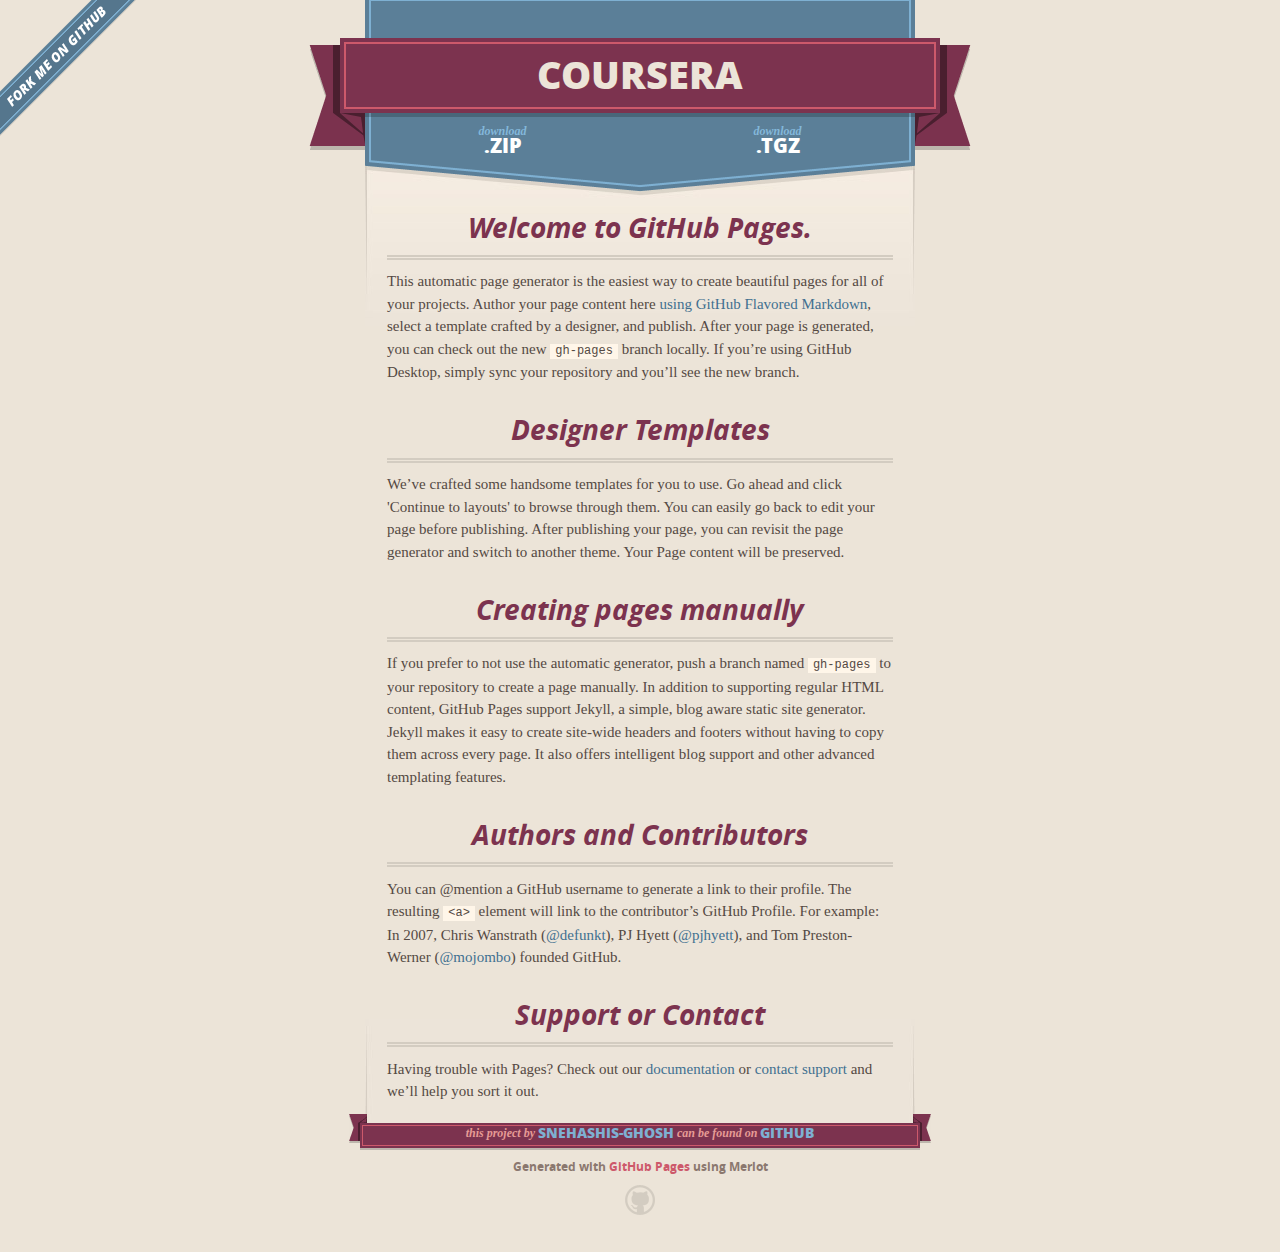
<file: index.html>
<!DOCTYPE html>
<html>
  <head>
    <meta charset='utf-8'>
    <meta http-equiv="X-UA-Compatible" content="chrome=1">
    <meta name="viewport" content="width=640">

    <link rel="stylesheet" href="stylesheets/core.css" media="screen">
    <link rel="stylesheet" href="stylesheets/mobile.css" media="handheld, only screen and (max-device-width:640px)">
    <link rel="stylesheet" href="stylesheets/github-light.css">

    <script type="text/javascript" src="javascripts/modernizr.js"></script>
    <script type="text/javascript" src="https://ajax.googleapis.com/ajax/libs/jquery/1.7.1/jquery.min.js"></script>
    <script type="text/javascript" src="javascripts/headsmart.min.js"></script>
    <script type="text/javascript">
      $(document).ready(function () {
        $('#main_content').headsmart()
      })
    </script>
    <title>Coursera by Snehashis-Ghosh</title>
  </head>

  <body>
    <a id="forkme_banner" href="https://github.com/Snehashis-Ghosh/Coursera">View on GitHub</a>
    <div class="shell">

      <header>
        <span class="ribbon-outer">
          <span class="ribbon-inner">
            <h1>Coursera</h1>
            <h2></h2>
          </span>
          <span class="left-tail"></span>
          <span class="right-tail"></span>
        </span>
      </header>

      <section id="downloads">
        <span class="inner">
          <a href="https://github.com/Snehashis-Ghosh/Coursera/zipball/master" class="zip"><em>download</em> .ZIP</a><a href="https://github.com/Snehashis-Ghosh/Coursera/tarball/master" class="tgz"><em>download</em> .TGZ</a>
        </span>
      </section>


      <span class="banner-fix"></span>


      <section id="main_content">
        <h3>
<a id="welcome-to-github-pages" class="anchor" href="#welcome-to-github-pages" aria-hidden="true"><span aria-hidden="true" class="octicon octicon-link"></span></a>Welcome to GitHub Pages.</h3>
<p>This automatic page generator is the easiest way to create beautiful pages for all of your projects. Author your page content here <a href="https://guides.github.com/features/mastering-markdown/">using GitHub Flavored Markdown</a>, select a template crafted by a designer, and publish. After your page is generated, you can check out the new <code>gh-pages</code> branch locally. If you’re using GitHub Desktop, simply sync your repository and you’ll see the new branch.</p>
<h3>
<a id="designer-templates" class="anchor" href="#designer-templates" aria-hidden="true"><span aria-hidden="true" class="octicon octicon-link"></span></a>Designer Templates</h3>
<p>We’ve crafted some handsome templates for you to use. Go ahead and click 'Continue to layouts' to browse through them. You can easily go back to edit your page before publishing. After publishing your page, you can revisit the page generator and switch to another theme. Your Page content will be preserved.</p>
<h3>
<a id="creating-pages-manually" class="anchor" href="#creating-pages-manually" aria-hidden="true"><span aria-hidden="true" class="octicon octicon-link"></span></a>Creating pages manually</h3>
<p>If you prefer to not use the automatic generator, push a branch named <code>gh-pages</code> to your repository to create a page manually. In addition to supporting regular HTML content, GitHub Pages support Jekyll, a simple, blog aware static site generator. Jekyll makes it easy to create site-wide headers and footers without having to copy them across every page. It also offers intelligent blog support and other advanced templating features.</p>
<h3>
<a id="authors-and-contributors" class="anchor" href="#authors-and-contributors" aria-hidden="true"><span aria-hidden="true" class="octicon octicon-link"></span></a>Authors and Contributors</h3>
<p>You can @mention a GitHub username to generate a link to their profile. The resulting <code>&lt;a&gt;</code> element will link to the contributor’s GitHub Profile. For example: In 2007, Chris Wanstrath (<a class="user-mention" data-hovercard-type="user" data-hovercard-url="/users/defunkt/hovercard" data-octo-click="hovercard-link-click" data-octo-dimensions="link_type:self" href="https://github.com/defunkt">@defunkt</a>), PJ Hyett (<a class="user-mention" data-hovercard-type="user" data-hovercard-url="/users/pjhyett/hovercard" data-octo-click="hovercard-link-click" data-octo-dimensions="link_type:self" href="https://github.com/pjhyett">@pjhyett</a>), and Tom Preston-Werner (<a class="user-mention" data-hovercard-type="user" data-hovercard-url="/users/mojombo/hovercard" data-octo-click="hovercard-link-click" data-octo-dimensions="link_type:self" href="https://github.com/mojombo">@mojombo</a>) founded GitHub.</p>
<h3>
<a id="support-or-contact" class="anchor" href="#support-or-contact" aria-hidden="true"><span aria-hidden="true" class="octicon octicon-link"></span></a>Support or Contact</h3>
<p>Having trouble with Pages? Check out our <a href="https://help.github.com/pages">documentation</a> or <a href="https://github.com/contact">contact support</a> and we’ll help you sort it out.</p>
      </section>

      <footer>
        <span class="ribbon-outer">
          <span class="ribbon-inner">
            <p>this project by <a href="https://github.com/Snehashis-Ghosh">Snehashis-Ghosh</a> can be found on <a href="https://github.com/Snehashis-Ghosh/Coursera">GitHub</a></p>
          </span>
          <span class="left-tail"></span>
          <span class="right-tail"></span>
        </span>
        <p>Generated with <a href="https://pages.github.com">GitHub Pages</a> using Merlot</p>
        <span class="octocat"></span>
      </footer>

    </div>

    
  </body>
</html>
</file>
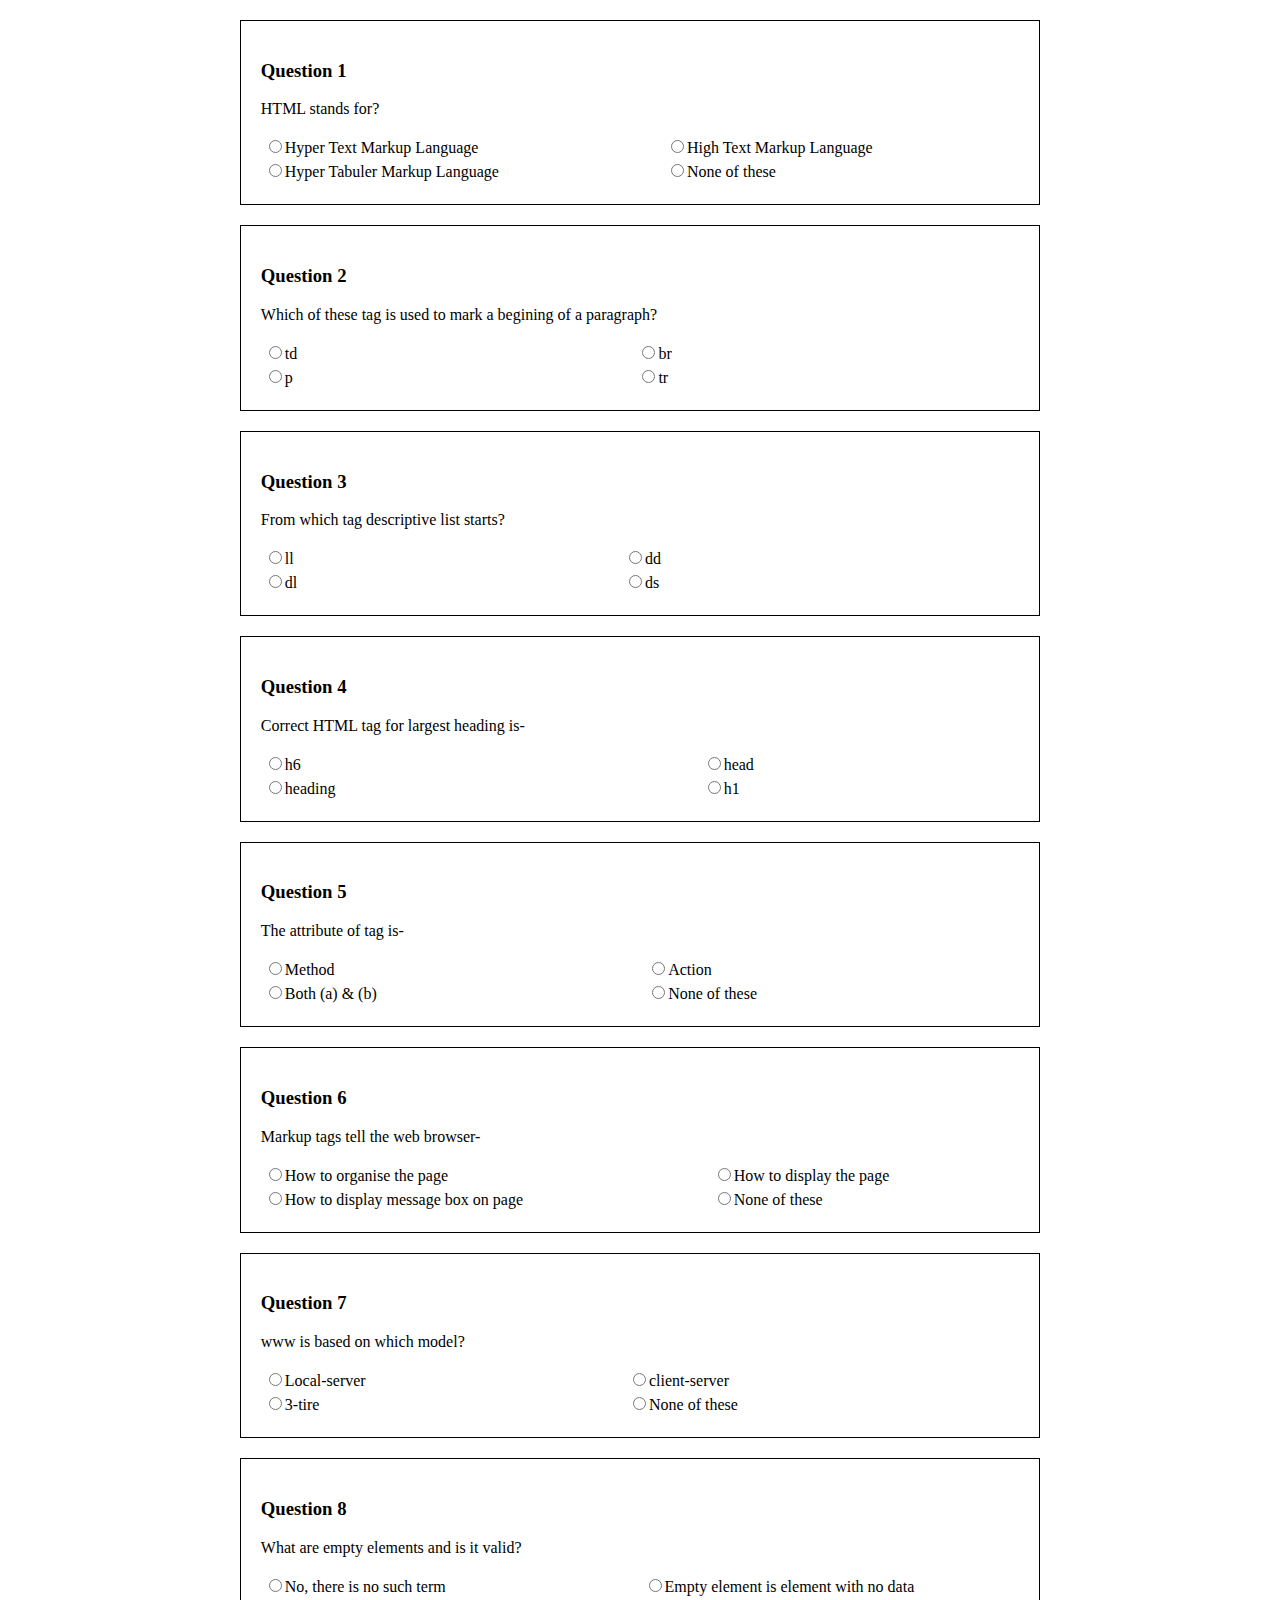
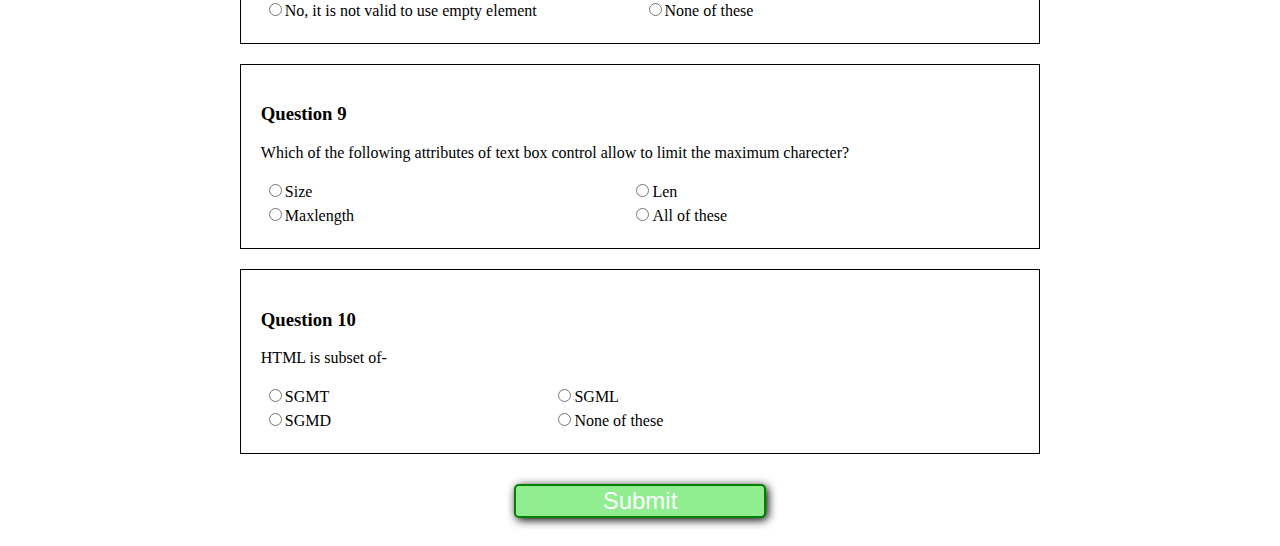
<file: Ajax/index.html>
<!DOCTYPE html>
<html lang="en" dir="ltr">
  <head>
    <meta charset="utf-8">
    <title>ajax rendering</title>
    <style type="text/css">
      table{width: 100%;}
      .renderdiv{
        width: 60%;
        border: 1px solid black;
        padding: 20px;
        margin: 20px auto 20px auto;
      }
      button{
        margin: 10px 40% 20px 40%;
        width: 20%;
        border: 2px solid green;
        border-radius: 5px;
        background-color: lightgreen;
        color: white;
        box-shadow: 2px 2px 10px black;
        font-size: 1.5em;
      }
    </style>
  </head>
  <body>
    <form id="question" class="exam" action="eval.php" method="post">
    </form>
  </body>

  <script type="text/javascript" src="script.js"></script>
</html>
</file>
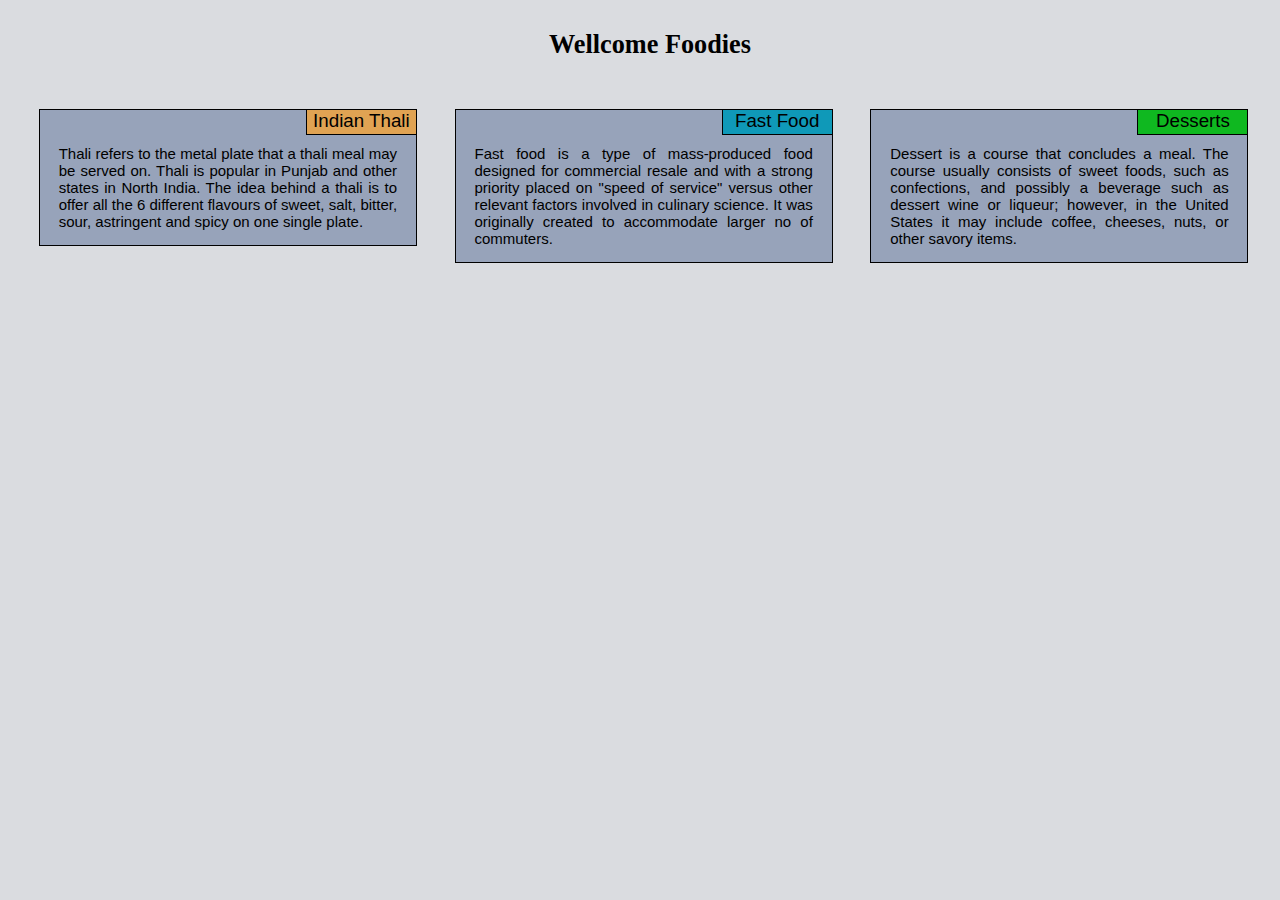
<file: Module2-solution/index.html>
<!DOCTYPE html>
<html lang="en" dir="ltr">
  <head>
    <meta charset="utf-8">
    <meta name="viewport" content="width=device-width, initial-scale=1">
    <title>Snehashis Menu</title>
    <link rel="stylesheet" href="css/Style.css">
  </head>
  <body>
    <h1>Wellcome Foodies</h1>
    <div class="indian">
      <div class="indian_title">
        Indian Thali
      </div>
      <p>Thali refers to the metal plate that a thali meal may be served on. Thali is popular in Punjab and other states in North India. The idea behind a thali is to offer all the 6 different flavours of sweet, salt, bitter, sour, astringent and spicy on one single plate.</p>
    </div>

    <div class="fast_food">
      <div class="ff_title">
        Fast Food
      </div>
      <p>Fast food is a type of mass-produced food designed for commercial resale and with a strong priority placed on "speed of service" versus other relevant factors involved in culinary science. It was originally created to accommodate larger no of commuters.</p>
    </div>

    <div class="dessert">
      <div class="dessert_title">
        Desserts
      </div>
      <p>Dessert is a course that concludes a meal. The course usually consists of sweet foods, such as confections, and possibly a beverage such as dessert wine or liqueur; however, in the United States it may include coffee, cheeses, nuts, or other savory items.</p>
    </div>
  </body>
</html>
</file>
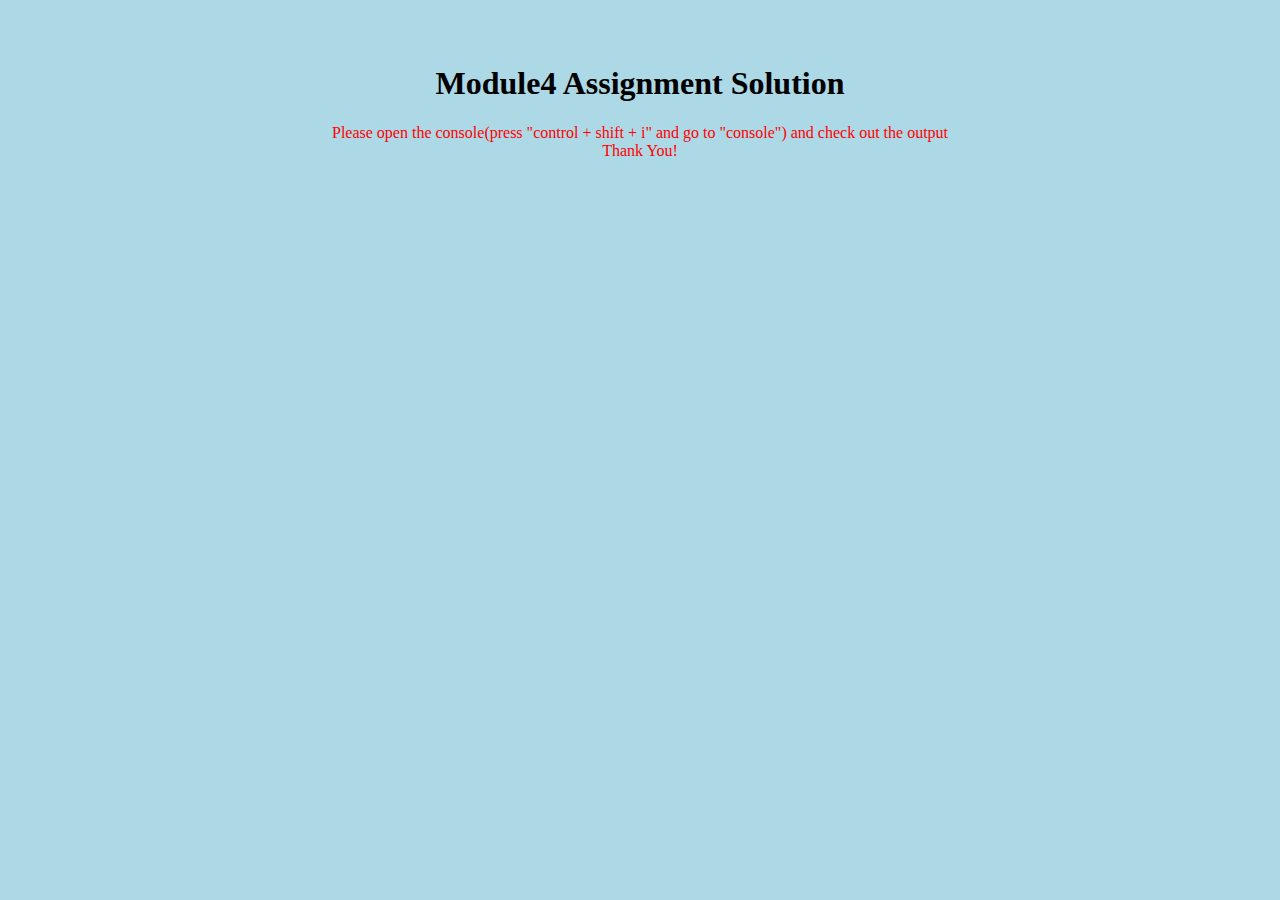
<file: Module4-solution/index.html>
<!DOCTYPE html>
<html lang="en" dir="ltr">
 <head>
   <meta charset="utf-8">
   <title>module4 Snehashis</title>
   <script src = "SayHello.js"></script>
   <script src = "SayGoodBye.js"></script>
   <script src = "script.js"></script>
  </head>
  <body style="background-color:lightblue">
    <br><br>
    <center>
      <h1>Module4 Assignment Solution</h1>
      <p style="color:red">Please open the console(press "control + shift + i" and go to "console") and check out the output<br>Thank You!</p>
    </center>
  </body>
</html>
</file>
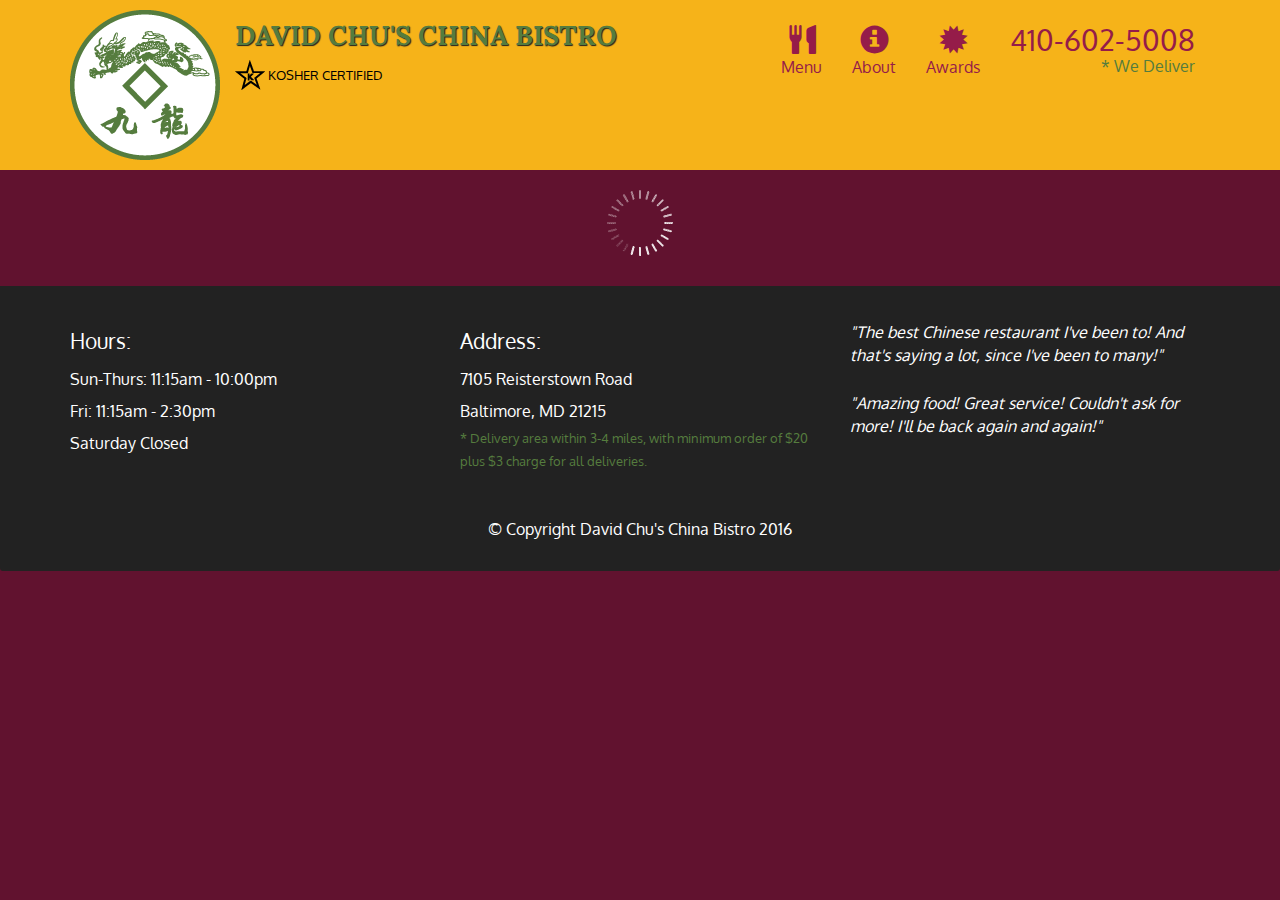
<file: module5-solution/index.html>
<!doctype html>
<html lang="en">
  <head>
    <meta charset="utf-8">
    <meta http-equiv="X-UA-Compatible" content="IE=edge">
    <meta name="viewport" content="width=device-width, initial-scale=1">
    <title>David Chu's China Bistro</title>
    <link rel="stylesheet" href="css/bootstrap.min.css">
    <link rel="stylesheet" href="css/styles.css">
    <link href='https://fonts.googleapis.com/css?family=Oxygen:400,300,700' rel='stylesheet' type='text/css'>
    <link href='https://fonts.googleapis.com/css?family=Lora' rel='stylesheet' type='text/css'>
  </head>
<body>
  <header>
    <nav id="header-nav" class="navbar navbar-default">
      <div class="container">
        <div class="navbar-header">
          <a href="index.html" class="pull-left visible-md visible-lg">
            <div id="logo-img" alt="Logo image"></div>
          </a>

          <div class="navbar-brand">
            <a href="index.html"><h1>David Chu's China Bistro</h1></a>
            <p>
              <img src="images/star-k-logo.png" alt="Kosher certification">
              <span>Kosher Certified</span>
            </p>
          </div>

          <button id="navbarToggle" type="button" class="navbar-toggle collapsed" data-toggle="collapse" data-target="#collapsable-nav" aria-expanded="false">
            <span class="sr-only">Toggle navigation</span>
            <span class="icon-bar"></span>
            <span class="icon-bar"></span>
            <span class="icon-bar"></span>
          </button>
        </div>
        
        <div id="collapsable-nav" class="collapse navbar-collapse">
           <ul id="nav-list" class="nav navbar-nav navbar-right">
            <li id="navHomeButton" class="visible-xs active">
              <a href="index.html">
                <span class="glyphicon glyphicon-home"></span> Home</a>
            </li>
            <li id="navMenuButton">
              <a href="#" onclick="$dc.loadMenuCategories();">
                <span class="glyphicon glyphicon-cutlery"></span><br class="hidden-xs"> Menu</a>
            </li>
            <li>
              <a href="#">
                <span class="glyphicon glyphicon-info-sign"></span><br class="hidden-xs"> About</a>
            </li>
            <li>
              <a href="#">
                <span class="glyphicon glyphicon-certificate"></span><br class="hidden-xs"> Awards</a>
            </li>
            <li id="phone" class="hidden-xs">
              <a href="tel:410-602-5008">
                <span>410-602-5008</span></a><div>* We Deliver</div>
            </li>
          </ul><!-- #nav-list -->
        </div><!-- .collapse .navbar-collapse -->
      </div><!-- .container -->
    </nav><!-- #header-nav -->
  </header>

  <div id="call-btn" class="visible-xs">
    <a class="btn" href="tel:410-602-5008">
    <span class="glyphicon glyphicon-earphone"></span>
    410-602-5008
    </a>
  </div>
  <div id="xs-deliver" class="text-center visible-xs">* We Deliver</div>

  <div id="main-content" class="container"></div>

  <footer class="panel-footer">
    <div class="container">
      <div class="row">
        <section id="hours" class="col-sm-4">
          <span>Hours:</span><br>
          Sun-Thurs: 11:15am - 10:00pm<br>
          Fri: 11:15am - 2:30pm<br>
          Saturday Closed
          <hr class="visible-xs">
        </section>
        <section id="address" class="col-sm-4">
          <span>Address:</span><br>
          7105 Reisterstown Road<br>
          Baltimore, MD 21215
          <p>* Delivery area within 3-4 miles, with minimum order of $20 plus $3 charge for all deliveries.</p>
          <hr class="visible-xs">
        </section>
        <section id="testimonials" class="col-sm-4">
          <p>"The best Chinese restaurant I've been to! And that's saying a lot, since I've been to many!"</p>
          <p>"Amazing food! Great service! Couldn't ask for more! I'll be back again and again!"</p>
        </section>
      </div>
      <div class="text-center">&copy; Copyright David Chu's China Bistro 2016</div>
    </div>
  </footer>

  <!-- jQuery (Bootstrap JS plugins depend on it) -->
  <script src="js/jquery-2.1.4.min.js"></script>
  <script src="js/bootstrap.min.js"></script>
  <script src="js/ajax-utils.js"></script>
  <script src="js/script.js"></script>
</body>
</html>
</file>
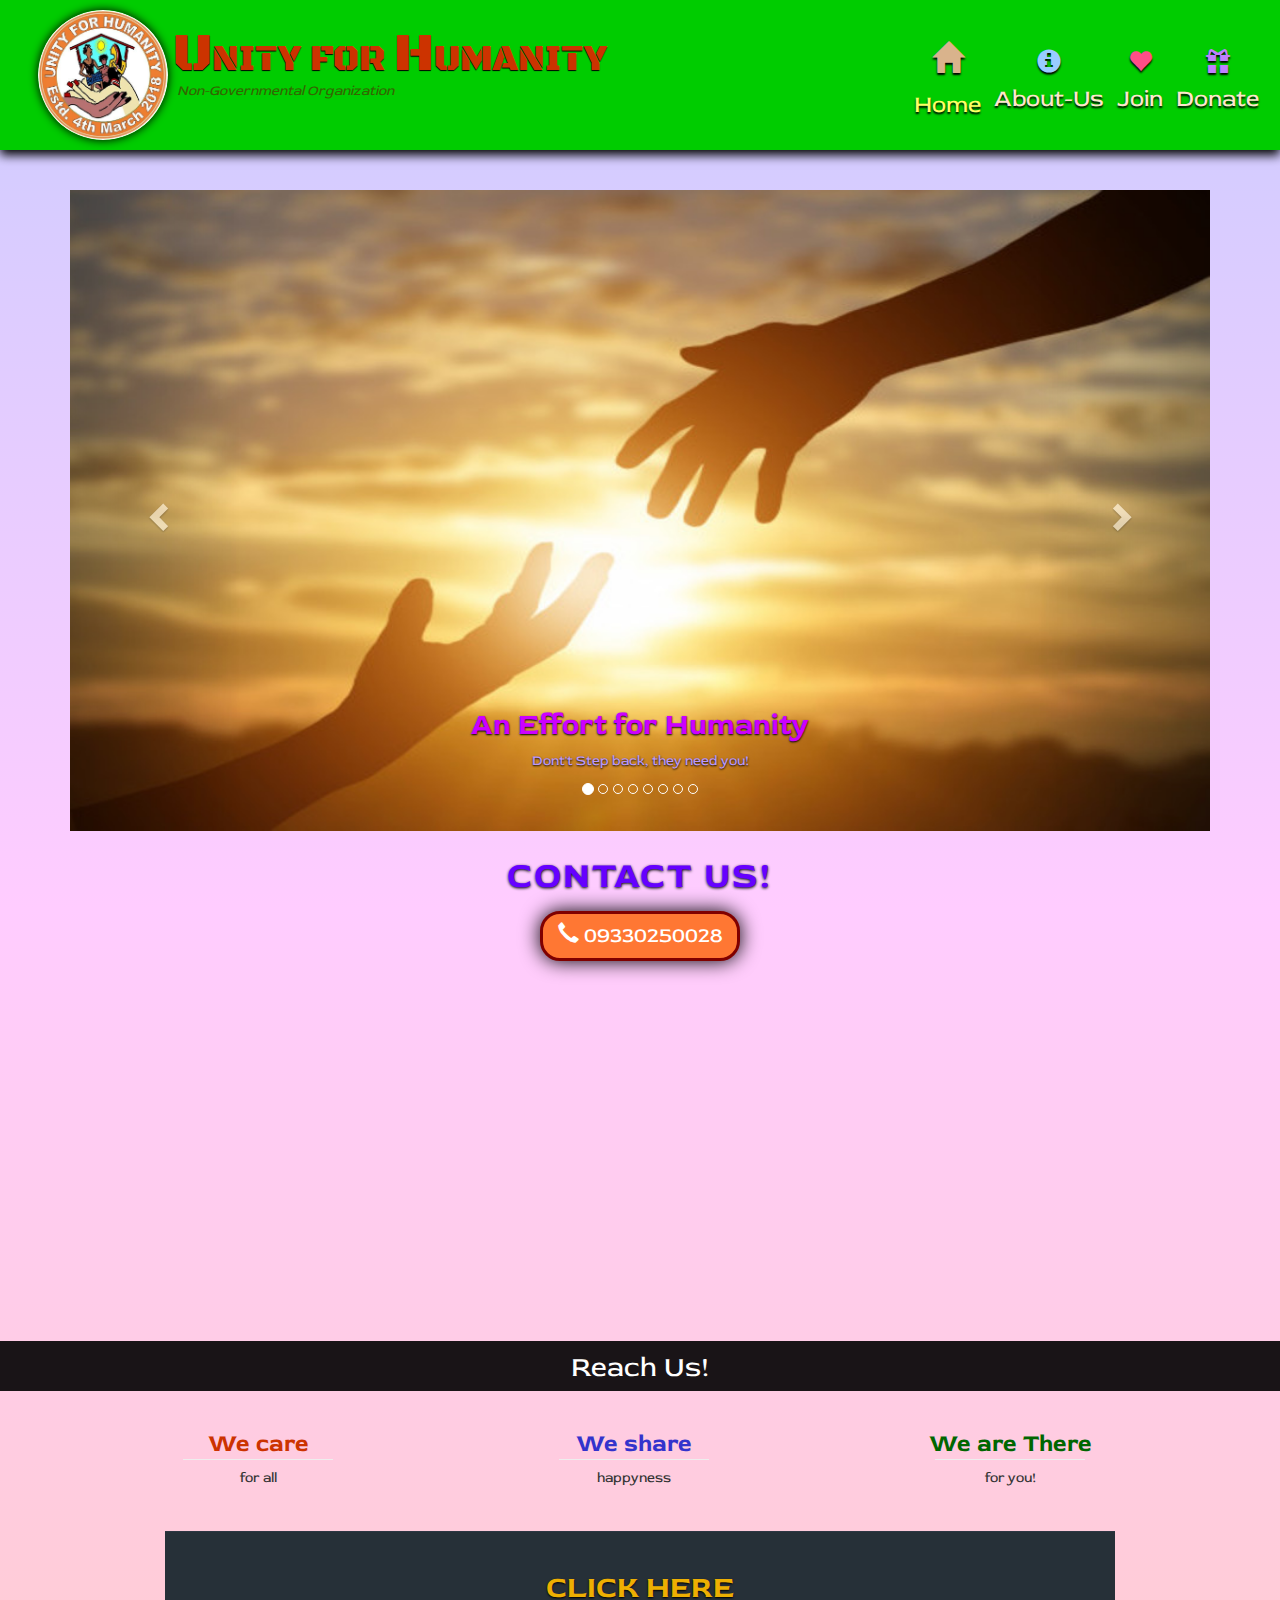
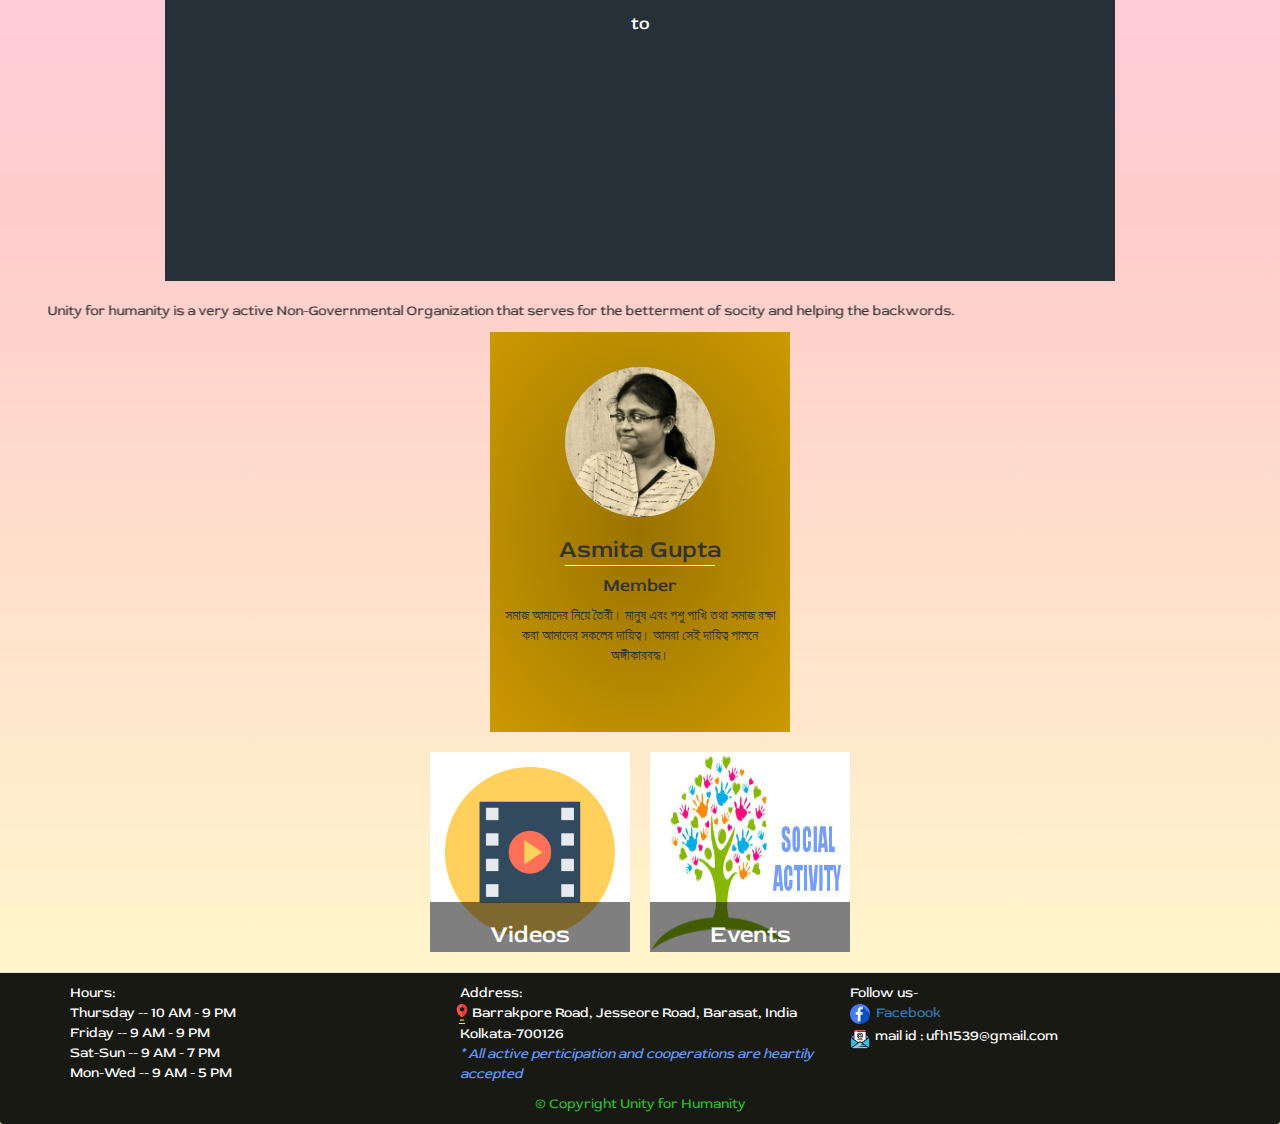
<file: NGO/index.html>
<!DOCTYPE html>
<html lang="en" dir="ltr">
  <head>
    <meta charset="utf-8">
    <meta name="viewport" content="width=device-width, initial-scale=1">
    <link href="https://fonts.googleapis.com/css2?family=Black+Ops+One&display=swap" rel="stylesheet">
    <link href="https://fonts.googleapis.com/css2?family=Red+Rose&display=swap" rel="stylesheet">

    <!-- Latest compiled and minified CSS -->
    <link rel="stylesheet" href="https://maxcdn.bootstrapcdn.com/bootstrap/3.4.1/css/bootstrap.min.css">

    <!-- jQuery library -->
    <script src="https://ajax.googleapis.com/ajax/libs/jquery/3.5.1/jquery.min.js"></script>

    <!-- Latest compiled JavaScript -->
    <script src="https://maxcdn.bootstrapcdn.com/bootstrap/3.4.1/js/bootstrap.min.js"></script>
    <link rel="stylesheet" href="css/styles.css">

    <title>Unity for Humanity(NGO)</title>
  </head>
  <body>
    <div class="main-content">
    <nav class="myNavbar">
      <div class="logo">
        <a href="index.html"><img src="images/logo.jpg" alt="Logo"></a>
      </div>
      <div class="NGO-name">
            <a href="index.html" style="text-decoration : none;"><h1><span>U</span>nity for <br class="name-break"><span>H</span>umanity</h1></a>
            <p style="margin-top: -13px;margin-left: 4px;color:#336600"><I>Non-Governmental Organization</I></p>
      </div>
      <div class="menu">
        <center><div class="bar1"></div>
        <div class="bar2"></div>
        <div class="bar3"></div></center>
      </div>
      <ul class="nav_links">
        <li><div class="home"><a href="index.html" class="focus"><span class="glyphicon glyphicon-home" aria-hidden="true"></span><br class="hidden-sm hidden-xs">Home</a></div></li>
        <li><div class="abt"><a href="#about"><span class="glyphicon glyphicon-info-sign" aria-hidden="true"></span><br class="hidden-sm hidden-xs">About-Us</a></div></li>
        <li><div class="login"><a target="_blank" href="login.html"><span class="glyphicon glyphicon-heart" aria-hidden="true"></span><br class="hidden-sm hidden-xs">Join</a></div></li>
        <li><div class="donate"><a target="_blank" href="donate.html"><span class="glyphicon glyphicon-gift" aria-hidden="true"></span><br class="hidden-sm hidden-xs">Donate</a></div></li>
      </ul>
    </nav>

    <div class="container banner">
      <div id="myCarousel" class="carousel slide" data-ride="carousel">
        <!-- Indicators -->
        <ol class="carousel-indicators">
          <li data-target="#myCarousel" data-slide-to="0" class="active"></li>
          <li data-target="#myCarousel" data-slide-to="1"></li>
          <li data-target="#myCarousel" data-slide-to="2"></li>
          <li data-target="#myCarousel" data-slide-to="3"></li>
          <li data-target="#myCarousel" data-slide-to="4"></li>
          <li data-target="#myCarousel" data-slide-to="5"></li>
          <li data-target="#myCarousel" data-slide-to="6"></li>
          <li data-target="#myCarousel" data-slide-to="7"></li>
        </ol>

        <!-- Wrapper for slides -->
        <div class="carousel-inner">

          <div class="item active">
            <img src="images/slide0.jpg" alt="slide0" style="width:100%;">
            <div class="carousel-caption">
              <h2>An Effort for Humanity</h2>
              <p>Dont't Step back, they need you!</p>
            </div>
          </div>

          <div class="item">
            <img src="images/slide1.jpg" alt="slide1" style="width:100%;">
            <div class="carousel-caption">
              <h2>Our Team</h2>
              <p>Do you want to be a part of it?</p>
            </div>
          </div>

          <div class="item">
            <img src="images/slide2.jpg" alt="slide2" style="width:100%;">
            <div class="carousel-caption">
              <h2>And it keep Growing..</h2>
              <p>Join Us!</p>
            </div>
          </div>
          <div class="item">
            <img src="images/slide3.jpg" alt="slide3" style="width:100%;">
            <div class="carousel-caption">
              <h2>Exiting Events</h2>
            </div>
          </div>
          <div class="item">
            <img src="images/slide4.jpg" alt="slide4" style="width:100%;">
            <div class="carousel-caption">
              <h2>Sanitary pad destribution</h2>
              <p>Its reality, not the matter of shame..<br>So spread the needfull</p>
            </div>
          </div>
          <div class="item">
            <img src="images/slide5.jpg" alt="slide5" style="width:100%;">
            <div class="carousel-caption">
              <h2>Food Destribution</h2>
              <p>It's a Pendamic time<br>Come and help the Helpless</p>
            </div>
          </div>
          <div class="item">
            <img src="images/slide6.jpg" alt="slide6" style="width:100%;">
            <div class="carousel-caption">
              <h2>Our Team is there for Them too</h2>
              <p>We will together make the world more beautiful<br>Trust Me :)</p>
            </div>
          </div>
          <div class="item">
            <img src="images/slide7.jpg" alt="slide7" style="width:100%;">
            <div class="carousel-caption">
              <h2>Food is for Everyone</h2>
              <p>We serve the best quality food for animals<br>Do you want to join us in this Holy Mission?</p>
            </div>
          </div>
        </div>

        <!-- Left and right controls -->
        <a class="left carousel-control" href="#myCarousel" data-slide="prev">
          <span class="glyphicon glyphicon-chevron-left"></span>
          <span class="sr-only">Previous</span>
        </a>
        <a class="right carousel-control" href="#myCarousel" data-slide="next">
          <span class="glyphicon glyphicon-chevron-right"></span>
          <span class="sr-only">Next</span>
        </a>
      </div>
    </div>

    <div class="container-fluid" style="margin-top:5px; width:100%;">
      <center><h1 style="color:#6600ff; text-shadow:0px 1px 3px black;font-weight:bolder;letter-spacing:2px;text-transform:uppercase;">Contact Us!</h1><br>
        <div id="call-btn">
          <a class="btn" href="tel:09330250028">
          <span class="glyphicon glyphicon-earphone"></span>
          09330250028
          </a>
        </div>
      </center>
    </div>

    <div class="col-xl-12 map" style="margin-top:30px;">
      <iframe src="https://www.google.com/maps/embed?pb=!1m21!1m12!1m3!1d29438.961614745123!2d88.42477806181562!3d22.7330653134132!2m3!1f0!2f0!3f0!3m2!1i1024!2i768!4f13.1!4m6!3e6!4m0!4m3!3m2!1d22.748179999999998!2d88.45585!5e0!3m2!1sen!2sin!4v1597041210844!5m2!1sen!2sin" width="100%" height="400px" frameborder="0" style="border:0;position:absolute" allowfullscreen="" aria-hidden="false" tabindex="0"></iframe>
      <div style="box-sizing:border-box;padding:7px;width:100%; margin-top:350px;height:50px;text-align:center;z-index: 2;position: absolute;background-color:rgba(0,0,0,0.9);">
      <p style="color:white; font-size:2em;">Reach Us!</p></div>
    </div>

    <div class="container tags" style="height:auto;margin-top:450px;overflow:hidden;">
      <div class="tag1">
        <center><h3 style="color:#cc3300;font-weight:bolder;">We care</h3><hr>
        <p>for all</p></center>
      </div>
      <div class="tag2">
        <center><h3 style="color:#3333cc;font-weight:bolder;">We share</h3><hr>
        <p>happyness</p></center>
      </div>
      <div class="tag3">
        <center><h3 style="color:#006600;font-weight:bolder;">We are There</h3><hr>
        <p>for you!</p></center>
      </div>
    </div>

    <div class="container">
        <a target="_blank" href="donate.html"><div class="col-xl-10 col-lg-10 col-md-10 col-sm-12 col-xs-12" style="margin-top: 20px;height:350px;left:50%;transform:translateX(-50%);position: relative;pading:0px;overflow:hidden;">
          <img src="images/donate.gif" alt="donate" style="width:100%;height:450px;position:absolute;margin-left:-15px;z-index:1;">
          <div style="margin-top: 20px;position:absolute;z-index:2;left:50%;transform:translateX(-50%);text-align:center;"><h2 style="color:#edaf02;">CLICK HERE</h2>
          <h4 style="color:white;">to</h4></div></a>
        </div>
    </div>

    <marquee id="about" style="direction:left;height:auto;width:100%;margin-top:20px;">Unity for humanity is a very active Non-Governmental Organization that serves for the betterment of socity and helping the backwords. </marquee>
    <div class="container-fluid about" style="margin-top:5px;position:relative;height:400px;overflow:hidden;">
      <div class="b" style="background-image:radial-gradient(#1a1a00,#4d4d00);z-index:1;"></div>
      <div class="ol1" style="background-image:radial-gradient(#990066,#cc99ff);z-index:2;animation:o1 90s infinite;overflow:hidden;">
        <center><img src="images/sumona.jpg" alt="Sumana Chakrabarti">
        <div>
          <h3>Sumana Chakrabarti</h3><hr>
          <h4>President</h4>
          <p>Working at NGO helps me build interpersonal skills and accelerates my personal growth at higher level.</p>
        </div></center>
      </div>
      <div class="ol2" style="background-image:radial-gradient(#006666,#00b3b3);z-index:3;animation:o2 90s infinite;overflow:hidden;">
        <center><img src="images/rimpa.jpg" alt="Rimpa Mondol">
        <div>
          <h3>Rimpa Mondol</h3><hr>
          <h4>Vice President</h4>
          <p>I'm extremely enthusiastic about my work here and it gives me energy when it comes to working together.</p>
        </div></center>
      </div>
      <div class="ol3" style="background-image:radial-gradient(#cc0052,#ff4d94);z-index:4;animation:o3 90s infinite;overflow:hidden;">
        <center><img src="images/jaya.jpg" alt="Jaya Bera">
        <div>
          <h3>Jaya Bera</h3><hr>
          <h4>Secratory</h4>
          <p>- Here I can find mental peace.</p>
        </div></center>
      </div>
      <div class="ol4" style="background-image:radial-gradient(#005c99,#1aa3ff);z-index:5;animation:o4 90s infinite;overflow:hidden;">
        <center><img src="images/ashmita.jpg" alt="Ashmita Bose">
        <div class="t2">
          <h3>Ashmita Bose</h3><hr>
          <h4>assistant secretary</h4>
          <p>NGO is just to work vluntarily to promote social values and achive civic goals and continuation of Humanity</p>
        </div></center>
      </div>
      <div class="ol5" style="background-image:radial-gradient(#194d33,#339966);z-index:6;animation:o5 90s infinite;overflow:hidden;">
        <center><img src="images/sahil.jpg" alt="Sahil Ahmed">
        <div>
          <h3>Sahil Ahmed</h3><hr>
          <h4>Head of executive</h4>
          <p>I had a wish to work for society and accomplishing my desire in this way I'm enjoying my journey greatly.</p>
        </div></center>
      </div>
      <div class="ol6" style="background-image:radial-gradient(#ff3333,#ff6666);z-index:7;animation:o6 90s infinite;overflow:hidden;">
        <center><img src="images/shahi.jpg" alt="Shahi Nasrin">
        <div>
          <h3>Shahi Nasrin</h3><hr>
          <h4>Cashier</h4>
          <p>As human beings we should offer our help  without expecting anything in return for betterment of our society and to protect the humanity</p>
        </div></center>
      </div>
      <div class="ol7" style="background-image:radial-gradient(#666633,#99994d);z-index:8;animation:o7 90s infinite;overflow:hidden;">
        <center><img src="images/ijaj.jpg" alt="Ijaj Hossain">
        <div>
          <h3>Ijaj Hossain</h3><hr>
          <h4>Traveling Manager</h4>
          <p>We are certainly working for society but during this the experience we gather can utilise in our personal life also.</p>
        </div></center>
      </div>
      <div class="ol8" style="background-image:radial-gradient(#008040,#00cc66);z-index:9;animation:o8 90s infinite;overflow:hidden;">
        <center><img src="images/susmita.jpg" alt="Susmita Das">
        <div>
          <h3>Susmita Das</h3><hr>
          <h4>Member</h4>
          <p>No one has never became poor by giving something.Try to help those needy people trust me it feels amazing.</p>
        </div></center>
      </div>
      <div class="ol9" style="background-image:radial-gradient(#4d6600,#86b300);z-index:10;animation:o9 90s infinite;overflow:hidden;">
        <center><img src="images/raja.jpg" alt="Raja Mondal">
        <div>
          <h3>Raja Mondal</h3><hr>
          <h4>Member(law advisor)</h4>
          <p>Spread your hands to let them hold!</p>
        </div></center>
      </div>
      <div class="ol10" style="background-image:radial-gradient(#997300,#cc9900);z-index:11;animation:o10 90s infinite;overflow:hidden;">
        <center><img src="images/asmita.jpg" alt="Asmita Gupta">
        <div>
          <h3>Asmita Gupta</h3><hr>
          <h4>Member</h4>
          <p>সমাজ আমাদের নিয়ে তৈরী।  মানুষ এবং পশু পাখি তথা সমাজ রক্ষা করা আমাদের সকলের দায়িত্ব। আমরা সেই দায়িত্ব পালনে অঙ্গীকারবদ্ধ।</p>
        </div></center>
      </div>
    </div>

    <div class="container activity">
      <div class="activity-cont">
        <div class="events">
        <img src="images/events.jpg" alt="Events"></a>
        <a href=""><div class="overlay">
          <div class="text1"><h3>Events</h3>
          <p>See our all events</p></div>
        </div></a>
      </div>
      <div class="videos">
        <img src="images/video.png" alt="Events"></a>
        <a href=""><div class="overlay">
          <div class="text1"><h3>Videos</h3>
          <p>See our all videos</p></div>
        </div></a>
      </div>
    </div>
    </div>

    <footer class="panel-footer" style="background-color:rgba(0,0,0,.9);margin-top:20px;color:white;">
    <div class="container">
      <div class="row">
        <section id="hours" class="col-sm-4">
          <span>Hours:</span><br>
          Thursday -- 10 AM - 9 PM<br>
          Friday -- 9 AM - 9 PM<br>
          Sat-Sun -- 9 AM - 7 PM<br>
          Mon-Wed -- 9 AM - 5 PM<br>
          <hr class="visible-xs" style="margin-top:5px;width:90%;">
        </section>
        <section id="address" class="col-sm-4">
          <span>Address:</span><br>
          <img src="images/location.png" style="width:20px; height:20px; margin-left:-8px;">Barrakpore Road, Jesseore Road, Barasat, India<br>
          Kolkata-700126
          <p style="color:#6699ff;"><i>* All active perticipation and cooperations are heartily accepted</i></p>
          <hr class="visible-xs" style="margin-top:5px;width:90%;">
        </section>
        <section id="testimonials" class="col-sm-4">
          <span>Follow us-</span><br>
          <a target="_blank" href="https://www.facebook.com/Unity-For-Humanity-ek-prayas-manavta-k-liye-2078463489052094" style="margin-bottom:7px;"><img src="images/facebook.png" style="width:20px; height:20px;">&nbsp&nbspFacebook</a>
          <br><span><img src="images/mail.png" style="width:20px; height:20px;margin:5px 5px 0px 0px;"></span>mail id : ufh1539@gmail.com
        </section>
      </div>
      <div class="text-center" style="color:#2eb82e;">&copy; Copyright Unity for Humanity</div>
    </div>
  </footer></div>
  <div class="loading">
    <img src="images/load.gif" alt="Loading">
  </div>

    <script type="text/javascript">

    $(window).on("load", function(){
      $(".loading").fadeOut('slow');
      $(".main-content").fadeIn('slow');
    });

      const tag1 = document.querySelector('.tag1');
      const tag2 = document.querySelector('.tag2');
      const tag3 = document.querySelector('.tag3');
      window.addEventListener('scroll', ()=>{
        const width = jQuery(window).width();
        const height = jQuery(window).height();
        const sc = window.scrollY;
        if ((width>700 && height<700 && sc>=880) || (width<=700 && sc>=500) || (width>700 && height>=1000 && sc>=150)){
          tag1.style.transform = "translateX(0px)";
          tag1.style.transition = "transform .8s";
          tag1.style.opacity = "1";

          tag2.style.transform = "translateY(0px)";
          tag2.style.transition = "transform .8s";
          tag2.style.opacity = "1";

          tag3.style.transform = "translateX(0px)";
          tag3.style.transition = "transform .8s";
          tag3.style.opacity = "1";
        }
        else if ((width>700 && height<700 && sc<880) || (width>700 && height>=1000 && sc<150)) {
          tag1.style.transform = "translateX(-80px)";
          tag1.style.opacity = "0";
          tag1.style.transition = "transform .9s, opacity .9s";

          tag2.style.transform = "translateY(-80px)";
          tag2.style.opacity = "0";
          tag2.style.transition = "transform .9s, opacity .9s";

          tag3.style.transform = "translateX(80px)";
          tag3.style.opacity = "0";
          tag3.style.transition = "transform .9s, opacity .9s";
        }
        else if (width<=700 && sc<500) {
          tag1.style.transform = "translateX(-80px)";
          tag1.style.opacity = "0";
          tag1.style.transition = "transform .9s, opacity .9s";

          tag2.style.transform = "translateX(80px)";
          tag2.style.opacity = "0";
          tag2.style.transition = "transform .9s, opacity .9s";

          tag3.style.transform = "translateX(-80px)";
          tag3.style.opacity = "0";
          tag1.style.transition = "transform .9s, opacity .9s";
        }
        else{
          tag1.style.transform = "translateX(0px)";
          tag1.style.transition = "transform .8s";
          tag1.style.opacity = "1";

          tag2.style.transform = "translateY(0px)";
          tag2.style.transition = "transform .8s";
          tag2.style.opacity = "1";

          tag3.style.transform = "translateX(0px)";
          tag3.style.transition = "transform .8s";
          tag3.style.opacity = "1";
        }

      });

      const navSlide=()=>{
        const menu=document.querySelector('.menu');

        const menu_bar1=document.querySelector('.bar1');
        const menu_bar2=document.querySelector('.bar2');
        const menu_bar3=document.querySelector('.bar3');
        const home=document.querySelector('.home');
        const abt=document.querySelector('.abt');
        const login=document.querySelector('.login');
        const donate=document.querySelector('.donate');
        const banner=document.querySelector('.banner');

        menu.addEventListener('click', ()=>{
          home.classList.toggle('home-active');
          abt.classList.toggle('abt-active');
          login.classList.toggle('login-active');
          donate.classList.toggle('donate-active');
          menu_bar1.classList.toggle('menu-active1');
          menu_bar2.classList.toggle('menu-active2');
          menu_bar3.classList.toggle('menu-active1');
          banner.classList.toggle('banner-active');
        });
      }
      navSlide();
    </script>
  </body>
</html>
</file>
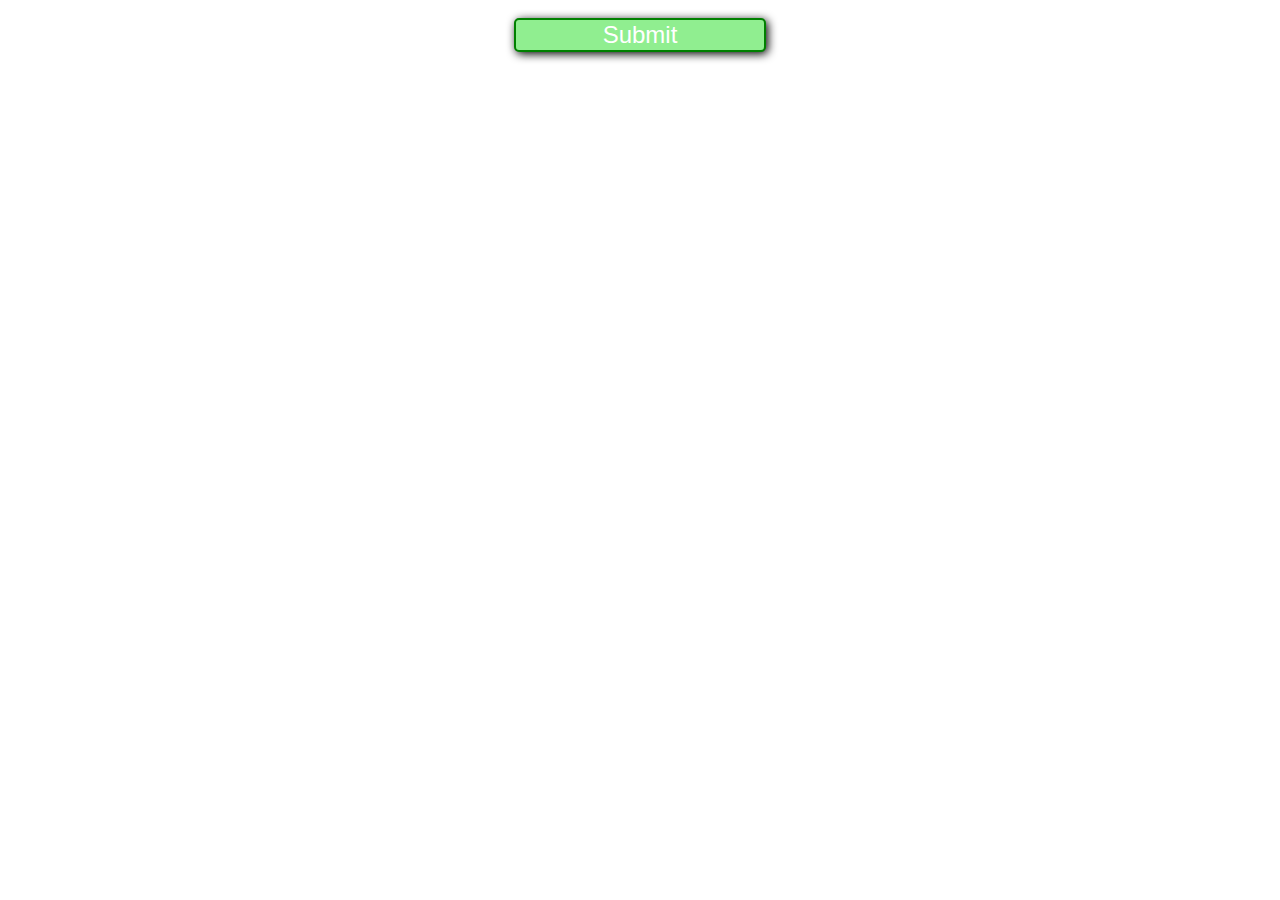
<file: practice ajax/index.html>
<!DOCTYPE html>
<html lang="en" dir="ltr">
  <head>
    <meta charset="utf-8">
    <title>ajax rendering</title>
    <style type="text/css">
      table{width: 100%;}
      .renderdiv{
        width: 60%;
        border: 1px solid black;
        padding: 20px;
        margin: 20px auto 20px auto;
      }
      button{
        margin: 10px 40% 20px 40%;
        width: 20%;
        border: 2px solid green;
        border-radius: 5px;
        background-color: lightgreen;
        color: white;
        box-shadow: 2px 2px 10px black;
        font-size: 1.5em;
      }
    </style>
  </head>
  <body>
    <form id="question" class="exam" action="">
      <button type="submit" name="submit">Submit</button>
    </form>
  </body>

  <script type="text/javascript" src="script.js"></script>
</html>
</file>
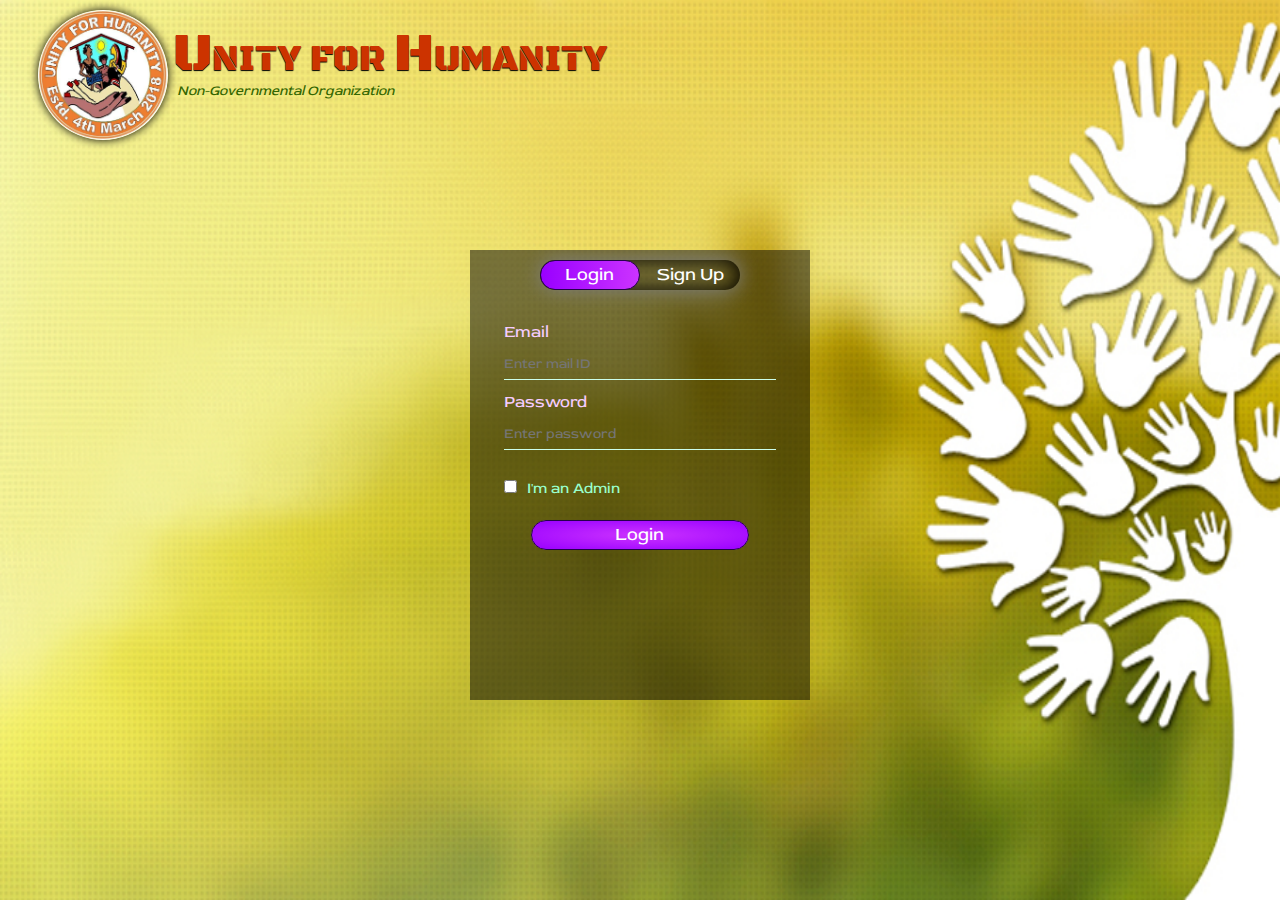
<file: NGO/login.html>
<!DOCTYPE html>
<html lang="en" dir="ltr">
  <head>
    <meta charset="utf-8">
    <meta name="viewport" content="width=device-width, initial-scale=1">
    <link href="https://fonts.googleapis.com/css2?family=Black+Ops+One&display=swap" rel="stylesheet">
    <link href="https://fonts.googleapis.com/css2?family=Red+Rose&display=swap" rel="stylesheet">

    <!-- Latest compiled and minified CSS -->
    <link rel="stylesheet" href="https://maxcdn.bootstrapcdn.com/bootstrap/3.4.1/css/bootstrap.min.css">

    <!-- jQuery library -->
    <script src="https://ajax.googleapis.com/ajax/libs/jquery/3.5.1/jquery.min.js"></script>

    <!-- Latest compiled JavaScript -->
    <script src="https://maxcdn.bootstrapcdn.com/bootstrap/3.4.1/js/bootstrap.min.js"></script>
    <link rel="stylesheet" href="css/loginStyle.css">
    <title>Unity for Humanity/login</title>
  </head>
  <body>

    <div class="main-content">
      <img src="images/loginBG.jpg" style="position:absolute;width:100vw; height:100vh;z-index:-5;">
    <nav class="myNavbar">
      <div class="logo">
        <a href="index.html"><img src="images/logo.jpg" alt="Logo"></a>
      </div>
      <div class="NGO-name">
            <a href="index.html" style="text-decoration : none;"><h1><span>U</span>nity for <br class="name-break"><span>H</span>umanity</h1></a>
            <p style="margin-top: -13px;margin-left: 4px;color:#336600"><I>Non-Governmental Organization</I></p>
      </div>
    </nav>

    <div class="container">
      <div class="form">
        <div class="btns">
          <div id="btn_bg"></div>
          <button type="button" name="log" onclick="Login()">Login</button>
          <button type="button" name="reg" onclick="Register()">Sign Up</button>
        </div>
        <form id="lg" class="login" action="index.html" method="post">
            <p>Email</p>
            <input type="mail" name="mailID" value="" placeholder="Enter mail ID" required>
            <p>Password</p>
            <input type="password" name="password" value="" placeholder="Enter password" required>
            <br><input type="checkbox" class="cb"><span>I'm an Admin</span>
            <br><button type="submit" name="lg-submit">Login</button>
        </form>
        <form id="rg" class="register" action="index.html" method="post">
            <p>Name</p>
            <input type="text" name="Uname" value="" placeholder="Enter full name" required>
            <p>Email</p>
            <input type="mail" name="mailID" value="" placeholder="Enter mail ID" required>
            <p>Address</p>
            <input type="text" name="Uaddress" value="" placeholder="Enter Address" required>
            <p>Phone Number</p>
            <input type="tel" name="Uphone" value="" placeholder="Enter phone number" required>
            <p>Password</p>
            <input type="password" name="password" value="" placeholder="Create password" required>
            <br><button type="submit" name="rg-submit">Register</button>
        </form>
      </div>
    </div>

    </div>

    <div class="loading">
      <img src="images/load.gif" alt="Loading">
    </div>

    <script type="text/javascript">
      $(window).on("load", function(){
        $(".loading").fadeOut('slow');
        $(".main-content").fadeIn('slow');
      });

      var lg = document.getElementById("lg");
      var rg = document.getElementById("rg");
      var btn = document.getElementById("btn_bg");

      function Login(){
        lg.style.left="0%";
        rg.style.left="-110%";
        btn.style.left ="0px";
      }
      function Register(){
        lg.style.left="100%";
        rg.style.left="0%";
        btn.style.left ="100px";
      }

    </script>

  </body>
</html>
</file>
<file: stylesheets/core.css>
@import url("screen.css");
@import url("non-screen.css") handheld;
@import url("non-screen.css") only screen and (max-device-width:640px);
</file>
<file: stylesheets/mobile.css>
/* Generated by Font Squirrel (http://www.fontsquirrel.com) on February 9, 2012 */


@font-face {
  font-family: 'Open Sans';
  src: url('../fonts/opensans-regular-webfont.eot');
  src: url('../fonts/opensans-regular-webfont.eot?#iefix') format('embedded-opentype'),
       url('../fonts/opensans-regular-webfont.woff') format('woff'),
       url('../fonts/opensans-regular-webfont.ttf') format('truetype'),
       url('../fonts/opensans-regular-webfont.svg#OpenSansRegular') format('svg');
  font-weight: normal;
  font-style: normal;
}

@font-face {
  font-family: 'Open Sans';
  src: url('../fonts/opensans-italic-webfont.eot');
  src: url('../fonts/opensans-italic-webfont.eot?#iefix') format('embedded-opentype'),
       url('../fonts/opensans-italic-webfont.woff') format('woff'),
       url('../fonts/opensans-italic-webfont.ttf') format('truetype'),
       url('../fonts/opensans-italic-webfont.svg#OpenSansItalic') format('svg');
  font-weight: normal;
  font-style: italic;
}

@font-face {
  font-family: 'Open Sans';
  src: url('../fonts/opensans-bold-webfont.eot');
  src: url('../fonts/opensans-bold-webfont.eot?#iefix') format('embedded-opentype'),
       url('../fonts/opensans-bold-webfont.woff') format('woff'),
       url('../fonts/opensans-bold-webfont.ttf') format('truetype'),
       url('../fonts/opensans-bold-webfont.svg#OpenSansBold') format('svg');
  font-weight: bold;
  font-style: normal;
}

@font-face {
  font-family: 'Open Sans';
  src: url('../fonts/opensans-bolditalic-webfont.eot');
  src: url('../fonts/opensans-bolditalic-webfont.eot?#iefix') format('embedded-opentype'),
       url('../fonts/opensans-bolditalic-webfont.woff') format('woff'),
       url('../fonts/opensans-bolditalic-webfont.ttf') format('truetype'),
       url('../fonts/opensans-bolditalic-webfont.svg#OpenSansBoldItalic') format('svg');
  font-weight: bold;
  font-style: italic;
}

@font-face {
  font-family: 'Open Sans';
  src: url('../fonts/opensans-extrabold-webfont.eot');
  src: url('../fonts/opensans-extrabold-webfont.eot?#iefix') format('embedded-opentype'),
       url('../fonts/opensans-extrabold-webfont.woff') format('woff'),
       url('../fonts/opensans-extrabold-webfont.ttf') format('truetype'),
       url('../fonts/opensans-extrabold-webfont.svg#OpenSansExtrabold') format('svg');
  font-weight: bolder;
  font-style: normal;
}


/* http://meyerweb.com/eric/tools/css/reset/ 
   v2.0 | 20110126
   License: none (public domain)
*/

html, body, div, span, applet, object, iframe,
h1, h2, h3, h4, h5, h6, p, blockquote, pre,
a, abbr, acronym, address, big, cite, code,
del, dfn, em, img, ins, kbd, q, s, samp,
small, strike, strong, sub, sup, tt, var,
b, u, i, center,
dl, dt, dd, ol, ul, li,
fieldset, form, label, legend,
table, caption, tbody, tfoot, thead, tr, th, td,
article, aside, canvas, details, embed, 
figure, figcaption, footer, header, hgroup, 
menu, nav, output, ruby, section, summary,
time, mark, audio, video {
  margin: 0;
  padding: 0;
  border: 0;
  font-size: 100%;
  font: inherit;
  vertical-align: baseline;
}
/* HTML5 display-role reset for older browsers */
article, aside, details, figcaption, figure, 
footer, header, hgroup, menu, nav, section {
  display: block;
}
body {
  line-height: 1;
}
ol, ul {
  list-style: none;
}
blockquote, q {
  quotes: none;
}
blockquote:before, blockquote:after,
q:before, q:after {
  content: '';
  content: none;
}
table {
  border-collapse: collapse;
  border-spacing: 0;
}

header, footer, section {
  display: block;
  position: relative;
}

/* STYLES */

div.shell {
  display: block;
  width: 640px;
  margin: 0 auto;
}

a#forkme_banner {
  display: none;
}

/* header */

header {
  position: relative;
  z-index: 2;
  margin: 0;
  max-width: 640px;
  top: 51px;
}

header span.ribbon-inner {
  position: relative;
  display: block;
  background-color: #cd596b;
  border: 8px solid #7c334f;
  padding: 6px;
  z-index: 1;
}

header span.left-tail, header span.right-tail {
  position: relative;
  display: block;
  width: 19px;
  height: 10px;
  background: transparent url(../images/ribbon-tail-sprite-2x.png) 0 0 no-repeat;
  position: absolute;
  bottom: -10px;
  z-index: 0;
}

header span.left-tail {
  background-position: 0 0;
  left: 0;
}

header span.right-tail {
  background-position: -19px 0;
  right: 0;
}

header h1 {
  background-color: #7c334f;
  font-size: 2em;
  font-weight: bolder;
  font-style: normal;
  text-transform: uppercase;
  color: #ece4d8;
  text-align: center;
  line-height:1;  
  padding: 14px 20px 0;
}

header h2 {
  background-color: #7c334f;
  font: bold italic .85em/1.5 Georgia, Times, “Times New Roman”, serif;
  color: #e69b95;
  padding-bottom: 14px;
  margin-top: -3px;
  text-align: center;
}

section#downloads {
  position: relative;
  display: block;
  height: 171px;
  width: 602px;
  padding-bottom: 150px;
  margin: 51px auto -250px;
  z-index: 1;
  background: transparent url(../images/shield.png) center 0 no-repeat;
}

section#downloads a {
  display: none;
}

span.banner-fix {
  background: transparent url(../images/shield-fallback.png) center top no-repeat;
  display: block;
  height: 31px;
  position: absolute;
  width: 640px;
  top: 20px;

}

section#main_content {
  z-index: 2;
  padding: 20px 40px 0;
  min-height:185px;
}

/* footer */

footer {
  background: none;
  padding-top: 104px;
  margin: -94px auto 40px;
  max-width:640px;
  text-align: center;
}

footer span.ribbon-outer {
  display: block;
  position: relative;
  border-bottom: 2px solid #bdb6ad;
}

footer span.ribbon-inner {
  position: relative;
  display: block;
  background-color: #cd596b;
  border: 8px solid #7c334f;
  padding: 6px;
  z-index: 1;
}

footer p {
  font-family: 'Open Sans', sans-serif;
  font-weight: bold;
  font-size: .6em;
  color: #8b786f;
}

footer a {
  color: #cd596b;
}

footer span.ribbon-inner p {
  background-color: #7c334f;
  margin: 0;
  color: #e69b95;
  font: bold italic 22px/1 Georgia, Times, “Times New Roman”, serif;
  height: auto;
  line-height: 1.1;
  padding: 20px 0px 10px;
}

footer span.ribbon-inner a {
  display: block;
  position: relative;
  bottom: 0;
  color: #7eb0d2;
  font-family: 'Open Sans', sans-serif;
  text-transform: uppercase;
  font-style: normal;
  font-weight: bolder;
  font-size: 38px;
  padding-bottom: 10px;
}

footer span.ribbon-inner a:hover {
  color: #7eb0d2;
}

footer span.left-tail, footer span.right-tail {
  position: relative;
  display: block;
  width: 23px;
  height: 126px;
  background: transparent url(../images/small-ribbon-tail-sprite-2x.png) 0 0 no-repeat;
  position: absolute;
  top: -126px;
  z-index: 0;
}

footer span.left-tail {
  background-position: 0 0;
  left: 0;
}

footer span.right-tail {
  background-position: -23px 0;
  right: 0;
}

footer span.octocat {
  background: transparent url(../images/octocat-2x.png) 0 0 no-repeat;
  display: block;
  width: 60px;
  height: 60px;
  margin: 20px auto 0;}

/* content */

body {
  background: #ece4d8;
  font: normal normal 30px/1.5 Georgia, Palatino,” Palatino Linotype”, Times, “Times New Roman”, serif;
  color: #544943;
  -webkit-font-smoothing: antialiased;
}

a, a:hover {
  color: #417090;
}

a {
  text-decoration: none;
}

a:hover {
  text-decoration: underline;
}

h1,h2,h3,h4,h5,h6 {
  font-family: 'Open Sans', sans-serif;
  font-weight: bold;
}

p {
  margin: .7em 0 0;
}

strong {
  font-weight: bold;
}

em {
  font-style: italic;
}

ol {
  margin: .7em 0;
  list-style-type: decimal;
  padding-left: 1.35em;
}

ul {
  margin: .7em 0;
  padding-left: 1.35em;
}

ul li {
  padding-left: 20px;
  background: transparent url(../images/chevron-2x.png) left 15px no-repeat;
}

blockquote {
  font-family: 'Open Sans', sans-serif;
  margin: 20px 0;
  color: #8b786f;
  padding-left: 1.35em;
  background: transparent url('../images/blockquote-gfx-2x.png') 0 8px no-repeat;
}

img {
  -webkit-box-shadow: 0px 4px 0px #bdb6ad;
  -moz-box-shadow: 0px 4px 0px #bdb6ad;
  box-shadow: 0px 4px 0px #bdb6ad;
  border: 4px solid #fff6e9;
  max-width: 556px;
}

hr {
  border: none;
  outline: none;
  height: 42px;
  background: transparent url('../images/hr-2x.jpg') center center repeat-x;
  margin: 0 0 20px;
}

code {
  background: #fff6e9;
  font: normal normal .9em/1.7 "Lucida Sans Typewriter", "Lucida Console", Monaco, "Bitstream Vera Sans Mono", monospace;
  padding: 0 5px 1px;
}

pre {
  margin: 10px 0 20px;
  padding: .7em;
  background: #fff6e9;
  border-bottom: 4px solid #bdb6ad;
  font: normal normal .9em/1.7 "Lucida Sans Typewriter", "Lucida Console", Monaco, "Bitstream Vera Sans Mono", monospace;
  overflow: auto;
}

table {
  background: #fff6e9;
  display: table;
  width: 100%;
  border-collapse: separate;
  border-bottom: 4px solid #bdb6ad;
  margin: 10px 0;
}

tr {
  display: table-row;
}

th {
  display: table-cell;
  padding: 2px 10px;
  border: solid #ece4d8;
  border-width: 0 4px 4px 0;
  color: #cd596b;
  font-family: 'Open Sans', sans-serif;
  font-weight: bold;
  font-size: .85em;
}

td {
  display: table-cell;
  padding: 0 .7em;
  border: solid #ece4d8;
  border-width: 0 4px 4px 0;
}

td:last-child, th:last-child {
  border-right: none;
}

tr:last-child td {
  border-bottom: none;
}

dl {
  margin: .7em 0 20px;
}

dt {
  font-family: 'Open Sans', sans-serif;
  font-weight: bold;
}

dd {
  padding-left: 1.35em;
}

dd p:first-child {
  margin-top: 0;
}

/* Content based headers */

#main_content > .header-level-1:first-child,
#main_content > .header-level-2:first-child,
#main_content > .header-level-3:first-child,
#main_content > .header-level-4:first-child,
#main_content > .header-level-5:first-child,
#main_content > .header-level-6:first-child {
  margin-top: 0;
}

.header-level-1 {
  font-size: 1.85em;
  border-bottom: .2em double #d3ccc1;
  color: #7c334f;
  text-align: center;
  font-style: italic;
  margin: 1.1em 0 .38em;
  line-height: 1.2;
  padding-bottom: 10px
}

.header-level-2 {
  font-size: 1.58em;
  color: #7c334f;
  margin: .95em 0 .5em;
  border-bottom: .1em solid #D3CCC1;
  line-height: 1.2;
  padding-bottom: 10px
}

.header-level-3 {
  margin: 20px 0 10px;
  font-size: 1.45em;
}

.header-level-4 {
  margin: .6em 0;
  font-size: 1.2em;
  color: #cd596b;
}

.header-level-5 {
  margin: .7em 0;
  font-size: 1em;
  color: #8b786f;
}

.header-level-6 {
  margin: .8em 0;
  font-size: .85em;
  font-style: italic;
}
</file>
<file: stylesheets/github-light.css>
/*!
 * GitHub Light v0.4.1
 * Copyright (c) 2012 - 2017 GitHub, Inc.
 * Licensed under MIT (https://github.com/primer/github-syntax-theme-generator/blob/master/LICENSE)
 */

.pl-c /* comment, punctuation.definition.comment, string.comment */ {
  color: #6a737d;
}

.pl-c1 /* constant, entity.name.constant, variable.other.constant, variable.language, support, meta.property-name, support.constant, support.variable, meta.module-reference, markup.raw, meta.diff.header, meta.output */,
.pl-s .pl-v /* string variable */ {
  color: #005cc5;
}

.pl-e /* entity */,
.pl-en /* entity.name */ {
  color: #6f42c1;
}

.pl-smi /* variable.parameter.function, storage.modifier.package, storage.modifier.import, storage.type.java, variable.other */,
.pl-s .pl-s1 /* string source */ {
  color: #24292e;
}

.pl-ent /* entity.name.tag, markup.quote */ {
  color: #22863a;
}

.pl-k /* keyword, storage, storage.type */ {
  color: #d73a49;
}

.pl-s /* string */,
.pl-pds /* punctuation.definition.string, source.regexp, string.regexp.character-class */,
.pl-s .pl-pse .pl-s1 /* string punctuation.section.embedded source */,
.pl-sr /* string.regexp */,
.pl-sr .pl-cce /* string.regexp constant.character.escape */,
.pl-sr .pl-sre /* string.regexp source.ruby.embedded */,
.pl-sr .pl-sra /* string.regexp string.regexp.arbitrary-repitition */ {
  color: #032f62;
}

.pl-v /* variable */,
.pl-smw /* sublimelinter.mark.warning */ {
  color: #e36209;
}

.pl-bu /* invalid.broken, invalid.deprecated, invalid.unimplemented, message.error, brackethighlighter.unmatched, sublimelinter.mark.error */ {
  color: #b31d28;
}

.pl-ii /* invalid.illegal */ {
  color: #fafbfc;
  background-color: #b31d28;
}

.pl-c2 /* carriage-return */ {
  color: #fafbfc;
  background-color: #d73a49;
}

.pl-c2::before /* carriage-return */ {
  content: "^M";
}

.pl-sr .pl-cce /* string.regexp constant.character.escape */ {
  font-weight: bold;
  color: #22863a;
}

.pl-ml /* markup.list */ {
  color: #735c0f;
}

.pl-mh /* markup.heading */,
.pl-mh .pl-en /* markup.heading entity.name */,
.pl-ms /* meta.separator */ {
  font-weight: bold;
  color: #005cc5;
}

.pl-mi /* markup.italic */ {
  font-style: italic;
  color: #24292e;
}

.pl-mb /* markup.bold */ {
  font-weight: bold;
  color: #24292e;
}

.pl-md /* markup.deleted, meta.diff.header.from-file, punctuation.definition.deleted */ {
  color: #b31d28;
  background-color: #ffeef0;
}

.pl-mi1 /* markup.inserted, meta.diff.header.to-file, punctuation.definition.inserted */ {
  color: #22863a;
  background-color: #f0fff4;
}

.pl-mc /* markup.changed, punctuation.definition.changed */ {
  color: #e36209;
  background-color: #ffebda;
}

.pl-mi2 /* markup.ignored, markup.untracked */ {
  color: #f6f8fa;
  background-color: #005cc5;
}

.pl-mdr /* meta.diff.range */ {
  font-weight: bold;
  color: #6f42c1;
}

.pl-ba /* brackethighlighter.tag, brackethighlighter.curly, brackethighlighter.round, brackethighlighter.square, brackethighlighter.angle, brackethighlighter.quote */ {
  color: #586069;
}

.pl-sg /* sublimelinter.gutter-mark */ {
  color: #959da5;
}

.pl-corl /* constant.other.reference.link, string.other.link */ {
  text-decoration: underline;
  color: #032f62;
}
</file>
<file: Module2-solution/css/Style.css>
*{
  box-sizing: border-box;
}
body{
  padding: 0px;
  margin: 30px 0px 0px 20px;
  font-family: sans-serif;
  background-color: #dadce0;
  font-size: 15px;
}
h1{
  font-family: serif;
  text-align: center;
  margin-bottom: 30px;
  font-size: 1.75em;
}
p{
  width: 90%;
  margin-top: 35px;
  margin-left: auto;
  margin-right: auto;
  text-align: justify;
}
div{

  padding: 0px;
  background-color: #97a3ba;
  border: 1px solid black;
  margin: 1.5%;
}
.indian_title{
  width: 110px;
  height: 25px;
  margin: 0px;
  background-color: #e0a353;
  text-align: center;
  border-top: 0px;
  border-right: 0px;
  float: right;
  font-size: 1.25em;
}
.ff_title{
  width: 110px;
  height: 25px;
  margin: 0px;
  background-color: #0f99b8;
  text-align: center;
  border-top: 0px;
  border-right: 0px;
  float: right;
  font-size: 1.25em;
}
.dessert_title{
  width: 110px;
  height: 25px;
  margin: 0px;
  background-color: #0fb820;
  text-align: center;
  border-top: 0px;
  border-right: 0px;
  float: right;
  font-size: 1.25em;
}

@media (min-width: 992px) {
  .indian, .fast_food, .dessert{
    width: 30%;
    float: left;
  }
}
@media (min-width: 768px) and (max-width: 991px) {
  .indian, .fast_food{
    width: 45%;
    float: left;
  }
  .dessert{
    clear: both;
    width: 93%;
  }
}
@media (max-width: 767px) {
  .indian, .fast_food, .dessert{
    width: 92%;
  }
}
</file>
<file: module5-solution/css/styles.css>
body {
  font-size: 16px;
  color: #fff;
  background-color: #61122f;
  font-family: 'Oxygen', sans-serif;
}

/** HEADER **/
#header-nav {
  background-color: #f6b319;
  border-radius: 0;
  border: 0;
}

#logo-img {
  background: url('../images/restaurant-logo_large.png') no-repeat;
  width: 150px;
  height: 150px;
  margin: 10px 15px 10px 0;
}

.navbar-brand {
  padding-top: 25px;
}
.navbar-brand h1 { /* Restaurant name */
  font-family: 'Lora', serif;
  color: #557c3e;
  font-size: 1.5em;
  text-transform: uppercase;
  font-weight: bold;
  text-shadow: 1px 1px 1px #222;
  margin-top: 0;
  margin-bottom: 0;
  line-height: .75;
}
.navbar-brand a:hover, .navbar-brand a:focus {
  text-decoration: none;
}
.navbar-brand p { /* Kosher cert */
  color: #000;
  text-transform: uppercase;
  font-size: .7em;
  margin-top: 15px;
}
.navbar-brand p span { /* Star-K */
  vertical-align: middle;
}

#nav-list {
  margin-top: 10px;
}
#nav-list a {
  color: #951C49;
  text-align: center;
}
#nav-list a:hover {
  background: #E7E7E7;
}
#nav-list a span {
  font-size: 1.8em;
}

#phone {
  margin-top: 5px;
}
#phone a { /* Phone number */
  text-align: right;
  padding-bottom: 0;
}
#phone div { /* We Deliver */
  color: #557c3e;
  text-align: right;
  padding-right: 15px;
}

.navbar-header button.navbar-toggle, .navbar-header .icon-bar {
  border: 1px solid #61122f;
}
.navbar-header button.navbar-toggle {
  clear: both;
  margin-top: -30px;
}
/* END HEADER */

/* FOOTER */
.panel-footer {
  margin-top: 30px;
  padding-top: 35px;
  padding-bottom: 30px;
  background-color: #222;
  border-top: 0;
}
.panel-footer div.row {
  margin-bottom: 35px;
}
#hours, #address {
  line-height: 2;
}
#hours > span, #address > span {
  font-size: 1.3em;
}
#address p {
  color: #557c3e;
  font-size: .8em;
  line-height: 1.8;
}
#testimonials {
  font-style: italic;
}
#testimonials p:nth-child(2) {
  margin-top: 25px;
}
/* END FOOTER */



/* HOME PAGE */
.container .jumbotron {
  box-shadow: 0 0 50px #3F0C1F;
  border: 2px solid #3F0C1F;
}

#menu-tile, #specials-tile, #map-tile {
  height: 250px;
  width: 100%;
  margin-bottom: 15px;
  position: relative;
  border: 2px solid #3F0C1F;
  overflow: hidden;
}
#menu-tile:hover, #specials-tile:hover, #map-tile:hover {
  box-shadow: 0 1px 5px 1px #cccccc;
}
#menu-tile {
  background: url('../images/menu-tile.jpg') no-repeat;
  background-position: center;
}
#specials-tile {
  background: url('../images/specials-tile.jpg') no-repeat;
  background-position: center;
}
#menu-tile span, #specials-tile span, #map-tile span {
  position: absolute;
  bottom: 0;
  right: 0;
  width: 100%;
  text-align: center;
  font-size: 1.6em;
  text-transform: uppercase;
  background-color: #000;
  color: #fff;
  opacity: .8;
}
/* END HOME PAGE */

/* MENU CATEGORIES PAGE */
.category-tile { 
  position: relative;
  border: 2px solid #3F0C1F;
  overflow: hidden;
  width: 200px;
  height: 200px;
  margin: 0 auto 15px;
}
.category-tile span {
  position: absolute;
  bottom: 0;
  right: 0;
  width: 100%;
  text-align: center;
  font-size: 1.2em;
  text-transform: uppercase;
  background-color: #000;
  color: #fff;
  opacity: .8;
}
.category-tile:hover {
  box-shadow: 0 1px 5px 1px #cccccc;
}

#menu-categories-title + div {
  margin-bottom: 50px;
}
/* END MENU CATEGORIES PAGE */

/* SINGLE CATEGORY PAGE */
.menu-item-tile {
  margin-bottom: 25px;
}
.menu-item-tile hr {
  width: 80%;
}
.menu-item-tile .menu-item-price {
  font-size: 1.1em;
  text-align: right;
  margin-top: -15px;
  margin-right: -15px;
}
.menu-item-tile .menu-item-price span {
  font-size: .6em;
}
.menu-item-photo {
  position: relative;
  border: 2px solid #3F0C1F; 
  overflow: hidden;
  padding: 0;
  margin-right: -15px;
  margin-left: auto;
  margin-bottom: 20px;
  max-width: 250px;
}
.menu-item-photo div {
  position: absolute;
  bottom: 0;
  right: 0;
  width: 80px;
  background-color: #557c3e;
  text-align: center;
}
.menu-item-description {
  padding-right: 30px;
}
h3.menu-item-title {
  margin: 0 0 10px;
}
.menu-item-details {
  font-size: .9em;
  font-style: italic;
}
/* END SINGLE CATEGORY PAGE */


/********** Large devices only **********/
@media (min-width: 1200px) {
  .container .jumbotron {
    background: url('../images/jumbotron_1200.jpg') no-repeat;
    height: 675px;
  }
}

/********** Medium devices only **********/
@media (min-width: 992px) and (max-width: 1199px) {
  /* Header */
  #logo-img {
    background: url('../images/restaurant-logo_medium.png') no-repeat;
    width: 100px;
    height: 100px;
    margin: 5px 5px 5px 0;
  }
  /* End Header */

  /* Home Page */
  .container .jumbotron {
    background: url('../images/jumbotron_992.jpg') no-repeat;
    height: 558px;
  }
  /* End Home Page */
}

/********** Small devices only **********/
@media (min-width: 768px) and (max-width: 991px) {
  /* Home Page */
  .container .jumbotron {
    background: url('../images/jumbotron_768.jpg') no-repeat;
    height: 432px;
  }
  /* End Home Page */
}

/********** Extra small devices only **********/
@media (max-width: 767px) {
  /* Header */
  .navbar-brand {
    padding-top: 10px;
    height: 80px;
  }
  .navbar-brand h1 { /* Restaurant name */
    padding-top: 10px;
    font-size: 5vw; /* 1vw = 1% of viewport width */
  }
  .navbar-brand p { /* Kosher cert */
    font-size: .6em;
    margin-top: 12px;
  }
  .navbar-brand p img { /* Star-K */
    height: 20px;
  }

  #collapsable-nav a { /* Collapsed nav menu text */
    font-size: 1.2em;
  }
  #collapsable-nav a span { /* Collapsed nav menu glyph */
    font-size: 1em;
    margin-right: 5px;
  }

  #call-btn > a {
    font-size: 1.5em;
    display: block;
    margin: 0 20px;
    padding: 10px;
    border: 2px solid #fff;
    background-color: #f6b319;
    color: #951c49;
  }
  #xs-deliver {
    margin-top: 5px;
    font-size: .7em;
    letter-spacing: .1em;
    text-transform: uppercase;
  }
  /* End Header */

  /* Footer */
  .panel-footer section {
    margin-bottom: 30px;
    text-align: center;
  }
  .panel-footer section:nth-child(3) {
    margin-bottom: 0; /* margin already exists on the whole row */
  }
  .panel-footer section hr {
    width: 50%;
  }
  /* End Footer */

  /* Home Page */
  .container .jumbotron {
    margin-top: 30px;
    padding: 0;
  }
  #menu-tile, #specials-tile {
    width: 360px;
    margin: 0 auto 15px;
  }

  .menu-item-photo {
    margin-right: auto;
  }
  .menu-item-tile .menu-item-price {
    text-align: center;
  }
  .menu-item-description {
    text-align: center;;
  }
}


/********** Super extra small devices Only :-) (e.g., iPhone 4) **********/
@media (max-width: 479px) {
  /* Header */
  .navbar-brand h1 { /* Restaurant name */
    padding-top: 5px;
    font-size: 6vw;
  }
  /* End Header */
  
  /* Home page */
  #menu-tile, #specials-tile {
    width: 280px;
    margin: 0 auto 15px;
  }

  .col-xxs-12 {
    position: relative;
    min-height: 1px;
    padding-right: 15px;
    padding-left: 15px;
    float: left;
    width: 100%;
  }
}
</file>
<file: NGO/css/styles.css>
*{margin: 0;padding: 0;}
body{
  margin: 0px;
  padding: 0px;
  background-image: linear-gradient(#ccccff,#ffccff,#ffcccc,#ffffcc);
  font-family: 'Red Rose', cursive;
}
html{scroll-behavior: smooth;}

.loading{
  width: 100%;
  height: 100%;
  position: absolute;
  top: 0;
  left: 0;
  background-color: white;
  display: flex;
  justify-content: center;
  align-items: center;
}
.main-content{display: none;}
.myNavbar{
  background-color: #00cc00;
  box-shadow: 0px 5px 10px black;
  width: 100%;
  height: 150px;
  padding: 10px 0px;
  z-index: 1;
  box-sizing: border-box;
}
.myNavbar .logo{
  height: 130px;
  width: 130px;
  margin-left: 3%;
  border-radius: 50%;
  box-shadow: 0px 0px 10px black;
  overflow: hidden;
  float: left;
}
.myNavbar .logo img{
  height: 130px;
  width: 130px;
  border-radius: 50%;
  align-self: auto;
}
.myNavbar .NGO-name{
  float: left;
  padding: 5px;
  margin-top: -10px;
  box-sizing: border-box;
  height: 130px;
  width: auto;
}
.name-break{
  display: none;
}
.NGO-name h1{
  color: #cc3300;
  text-shadow: 0px 1px 1px black;
  font-family: 'Black Ops One', cursive;
  text-transform: uppercase;
}
.NGO-name h1 span{
  font-size: 1.5em;
}
.nav_links{
  margin-top: 35px;
  margin-right: 1%;
  float: right;
  display: flex;
}
.nav_links li{
  list-style: none;
}
.nav_links li div{
  width: auto;
  height: auto;
  margin-right: 5px;
  padding: 3px 3px 5px 5px;
  text-align: center;
}
.nav_links li div a{
  text-decoration: none;
  font-size: 1.7em;
  color: #ffe6cc;
  text-shadow: 0px 2px 2px black;
}
.nav_links li div a .glyphicon-home{
  color: #d9b38c;
}
.nav_links li div a .glyphicon-info-sign{
  color: #99ccff;
}
.nav_links li div a .glyphicon-heart{
  color: #ff4d88;
}
.nav_links li div a .glyphicon-gift{
  color: #bf80ff;
}
.nav_links li div a:hover, .nav_links li div a:active, a.focus:link, a.focus:visited{
  color: #ffff66;
}
.nav_links li div a:hover >span, .nav_links li div a:active>span, .nav_links li div a span:hover, .nav_links li div a span:active, a.focus:link >span, a.focus:visited >span{
  font-size: 1.3em;
  top: -5px;
}

.menu{
  height: 40px;
  width: 40px;
  padding: 5px;
  margin-top: 35px;
  margin-right: 10%;
  float: right;
  cursor: pointer;
  display: none;
}
.bar1, .bar2, .bar3{
  background-color: white;
  margin: 3px 0px 3px 0px;
  box-shadow: 2px 2px 5px black;
  height: 6px;
  width: 6px;
  border-radius: 4px;
  transition: width .3s ease-in;
}
.banner{
  margin-top: 40px;
  transition: margin-top .4s ease-in;
}
h2{
  color: #cc00ff;
  font-weight: bolder;
  text-shadow: 0px 1px 2px black;
}
#myCarousel p{
  color: #bb99ff;
  text-shadow: 0px 1px 2px black;
}
#call-btn{
  margin-top: -15px;
  width: 200px;
  background-color: #ff7733;
  border: 3px solid #800000;
  border-radius: 20px;
  box-shadow: 0px 0px 20px black;
}
.btn{
  text-decoration: none;
  font-size: 1.5em;
  color: white;
}
#call-btn:hover{
  box-shadow: 0px 0px 20px #003366;
  text-decoration-color: #ffbb99;
  background-color: #ffd1b3;
  border: 3px solid #4d1a00;
}
#call-btn:hover > a span, #call-btn:active > a span{
  animation: anm 1.5s infinite;
}
@keyframes anm {
  0%{transform: rotateZ(0deg);}
  5%{transform: rotateZ(50deg);
  transition: transform .2s ease;}
  10%{transform: rotateZ(0deg);
  transition: transform .2s ease;}
  15%{transform: rotateZ(50deg);
  transition: transform .2s ease;}
  20%{transform: rotateZ(0deg);
  transition: transform .2s ease;}
  100%{transform: rotateZ(0deg);}
}
.map iframe:hover{
  box-shadow: 0px 0px 10px black;
}
.tags div{height:100px;width:33%;float:left;}
hr{margin:-8px 0 8px 0; width:150px;background-color: black;}

.about .ol1, .ol2, .ol3, .ol4, .ol5, .ol6, .ol7, .ol8, .ol9, .ol10, .b{
  left: 50%;
  transform: translateX(-50%);
  width: 300px;
  height: 400px;
  position: absolute;
}
.about div img{
  height: 150px;
  width: 150px;
  border-radius: 50%;
  margin-top: 35px;
}
.about div div p{margin: 0px 10px 0px 10px;}
/*.about div div h3, .about div div h4, .about div div p{white-space: nowrap;}*/
@keyframes o1 {
  0%{width: 0px;height:0px;transition: width .5s, height .5s;}
  1.8%{width: 300px;height:400px;transition: width .5s, height .5s;}
  100%{width: 300px;height:400px;transition: width .5s, height .5s;}
}
@keyframes o2 {
  0%{width: 0px;transition: width .5s;}
  10%{width: 0px;transition: width .5s;}
  11%{width: 300px;transition: width .5s;}
  100%{width: 300px;transition: width .5s;}
}
@keyframes o3 {
  0%{height: 0px;transition: height .5s;}
  20%{height: 0px;transition: height .5s;}
  21%{height: 400px;transition: height .5s;}
  100%{height: 400px;transition: height .5s;}
}
@keyframes o4 {
  0%{width: 0px;height:0px;transition: width .5s, height .5s;}
  30%{width: 0px;height:0px;transition: width .5s, height .5s;}
  31%{width: 300px;height:400px;transition: width .5s, height .5s;}
  100%{width: 300px;height:400px;transition: width .5s, height .5s;}
}
@keyframes o5 {
  0%{width: 0px;transition: width .5s;}
  40%{width: 0px;transition: width .5s;}
  41%{width: 300px;transition: width .5s;}
  100%{width: 300px;transition: width .5s;}
}
@keyframes o6 {
  0%{height: 0px;transition: height .5s;}
  50%{height: 0px;transition: height .5s;}
  51%{height: 400px;transition: height .5s;}
  100%{height: 400px;transition: height .5s;}
}
@keyframes o7 {
  0%{width: 0px;height:0px;transition: width .5s, height .5s;}
  60%{width: 0px;height:0px;transition: width .5s, height .5s;}
  61%{width: 300px;height:400px;transition: width .5s, height .5s;}
  100%{width: 300px;height:400px;transition: width .5s, height .5s;}
}
@keyframes o8 {
  0%{width: 0px;transition: width .5s;}
  70%{width: 0px;transition: width .5s;}
  71%{width: 300px;transition: width .5s;}
  100%{width: 300px;transition: width .5s;}
}
@keyframes o9 {
  0%{height: 0px;transition: height .5s;}
  80%{height: 0px;transition: height .5s;}
  81%{height: 400px;transition: height .5s;}
  100%{height: 400px;transition: height .5s;}
}
@keyframes o10 {
  0%{width: 0px;transition: width .5s;}
  90%{width: 0px;transition: width .5s;}
  91%{width: 300px;transition: width .5s;}
  100%{width: 300px;transition: width .5s;}
}
.activity{margin-top:20px;height:200px;}
.activity-cont{width:440px;margin: auto;height:200px;}
.activity .events, .videos{
  position: relative;
  width: 200px;
  height: 200px;
  display: inline-block;
  margin: 0 10px 0 10px;
}
.videos{float: left;}
.events img, .videos img{
  display: block;
  width: 200px;
  height: 200px;
}
.overlay{
  position: absolute;
  transition: all .3s ease;
  background-color: rgba(0,0,0,.5);
  height: 50px;
  overflow: hidden;
  width: 100%;
  bottom: 0;
}
.text1{
  position: absolute;
  text-align: center;
  color: white;
  left: 50%;
  transform: translateX(-50%);
}
.events:hover .overlay, .videos:hover .overlay{
  height: 100%;
}
@media screen and (max-width:1030px){
  .NGO-name h1{
    font-size: 1.8em;
  }
}
@media screen and (max-width:992px) {
  .myNavbar{
    height: 130px;
  }
  .myNavbar .logo{
    height: 110px;
    width: 110px;
  }
  .myNavbar .logo img{
    height: 110px;
    width: 110px;
  }
  .NGO-name h1{
    font-size: 1.8em;
  }
  .nav_links{
    right: 0px;
    height: auto;
    padding: 0;
    width: 100%;
    position: absolute;
    margin-right: 0px;
    display: flex;
    flex-direction: column;
    align-items: center;
    transform: translateY(55%);
    transition: transform .2s ease-in;
    overflow: hidden;
  }
  .menu{
    display: block;
  }
  .nav_links li{
    width: 100%;
  }
  .nav_links li div{
    height: 41px;
    width: 100%;
    background-color: #009933;
    border-bottom: 1px solid #006622;
  }
  .nav_links li div a span{
    margin-right: 6px;
  }
  .home{
    transform: translateX(-100%);
    transition: transform .4s ease-in;
  }
  .abt{
    transform: translateX(100%);
    transition: transform .4s ease-in;
  }
  .login{
    transform: translateX(-100%);
    transition: transform .4s ease-in;
  }
  .donate{
    transform: translateX(100%);
    transition: transform .4s ease-in;
  }
  h2{
    font-size: 1.5em;
  }
  #myCarousel p{
    font-size: .8em;
  }
}
@media screen and (max-width:700px) {
  .loading img{height: 80px; width: 80px;}
  .myNavbar .logo{
    margin-top: 15px;
    height: 90px;
    width: 90px;
  }
  .myNavbar .logo img{
    height: 90px;
    width: 90px;
  }
  .NGO-name h1{
    margin-top: 40px;
    font-size: 1.3em;
  }
  .NGO-name p{
    font-size: .8em;
  }
  .menu{
    margin-right: 5%;
  }
  h2{
    font-size: 1.3em;
  }
  #myCarousel p{
    font-size: .8em;
  }
  .tags div{width: 200px;}
  .tags{display: flex;flex-direction: column;align-items: center;}
}
@media screen and (max-width:500px){
  .activity{height: 400px;}
  .activity-cont{width: 220px;height: 400px;}
  .events{float: none;}
}
@media screen and (max-width:400px){
  .myNavbar .logo{
    margin-top: 10px;
  }
  .name-break{
    display: block;
  }
  .NGO-name h1{
    margin-top: 25px;
    font-size: 1.5em;
  }
  .NGO-name p{
    font-size: .5em;
  }
  h2{
    font-size: .95em;
  }
  #myCarousel p{
    font-size: .6em;
  }
}
@media screen and (max-width:300px){
  .menu{width:30px;}
}
.menu-active1{
  width: 100%;
  border-radius: 3px;
  transition: width .5s;
}
.menu-active2{
  width: 50%;
  border-radius: 3px;
  transition: width .5s;
}
.home-active{
  z-index: 1;
  transform: translatex(0%);
  transition: transform .4s ease-in;
}
.abt-active{
  z-index: 1;
  transform: translateY(0%);
  transition: transform .4s ease-in;
}
.login-active{
  z-index: 1;
  transform: translateY(0%);
  transition: transform .4s ease-in;
}
.donate-active{
  z-index: 1;
  transform: translateY(0%);
  transition: transform .4s ease-in;
}
.banner-active{
  margin-top: 175px;
  transition: margin-top .4s;
}
</file>
<file: NGO/css/loginStyle.css>
*{margin: 0;padding: 0;}
body{

  font-family: 'Red Rose', cursive;
}
.loading{
  width: 100%;
  height: 100%;
  position: absolute;
  top: 0;
  left: 0;
  background-color: white;
  display: flex;
  justify-content: center;
  align-items: center;
}

.main-content{display: none;}
.myNavbar{
  width: 100%;
  height: 150px;
  padding: 10px 0px;
  box-sizing: border-box;
}
.myNavbar .logo{
  height: 130px;
  width: 130px;
  margin-left: 3%;
  border-radius: 50%;
  box-shadow: 0px 0px 10px black;
  overflow: hidden;
  float: left;
}
.myNavbar .logo img{
  height: 130px;
  width: 130px;
  border-radius: 50%;
  align-self: auto;
}
.myNavbar .NGO-name{
  float: left;
  padding: 5px;
  margin-top: -10px;
  box-sizing: border-box;
  height: 130px;
  width: auto;
}
.name-break{
  display: none;
}
.NGO-name h1{
  color: #cc3300;
  text-shadow: 0px 1px 1px black;
  font-family: 'Black Ops One', cursive;
  text-transform: uppercase;
}
.NGO-name h1 span{
  font-size: 1.5em;
}
.container{height: 70vh;}
.form{
  height: 450px;
  width: 340px;
  padding: 10px 0 10px 0;
  position: relative;
  margin-top: 10px;
  left: 50%;
  top: 50%;
  transform: translate(-50%,-50%);
  background-color: rgba(0, 0, 0, 0.5);
  overflow: hidden;
}
.btns{
  height: 30px;
  width: 200px;
  position: relative;
  left: 50%;
  transform: translateX(-50%);
  box-shadow: inset 0 0 20px black, 0 0 20px grey;
  border-radius: 30px;
  overflow:hidden;
}
.btns #btn_bg{
  position: absolute;
  z-index: -1;
  height: 100%;
  width: 100px;
  border-radius: 30px;
  border: .5px solid #26004d;
  background-image: linear-gradient(to right,#9900ff,#cc33ff);
  transition: .5s;
}
.btns button{
  width: 98px;
  height: 100%;
  background-color: transparent;
  border-radius: 30px;
  outline: none;
  border: none;
  color: white;
  font-size: 1.3em;
}
form{padding: 0 10% 0 10%;}
form p{font-size: 1.2em;color: #f5ccff;}
input{
  width: 100%;
  padding: 5px 0;
  margin: -5px 0 10px 0;
  color: #00cc66;
  border-left: 0px;
  border-top: 0;
  border-bottom: 1.5px solid #ccffeb;
  border-right: 0;
  outline: none;
  background: transparent;
}
.login .cb{margin: 20px 10px 0px 0;width: auto;}
.login span{font-size: 1.1em;color: #99ffcc;}
form button{
  margin: 20px 10% 0 10%;
  width: 80%;
  height: 30px;
  color: white;
  font-size: 1.3em;
  border-radius: 30px;
  border: .5px solid #26004d;
  background-image: radial-gradient(#cc33ff,#9900ff);
}
form button:hover{
  background-image: radial-gradient(#cc00ff,#cc33ff);
}
#rg button{margin-top: 5px;}
#lg{
  position: relative;
  left: 0%;
  top: 30px;
  transition: .5s;
}
#rg{
  position: relative;
  left: -110%;
  top: -220px;
  transition: .5s;
}


@media screen and (max-width:992px) {
  .myNavbar{
    height: 130px;
  }
  .myNavbar .logo{
    height: 110px;
    width: 110px;
  }
  .myNavbar .logo img{
    height: 110px;
    width: 110px;
  }
}
@media screen and (max-width:700px) {
  .loading img{height: 80px; width: 80px;}
  .myNavbar .logo{
    margin-top: 15px;
    height: 90px;
    width: 90px;
  }
  .myNavbar .logo img{
    height: 90px;
    width: 90px;
  }
  .NGO-name h1{
    margin-top: 40px;
    font-size: 1.3em;
  }
  .NGO-name p{
    font-size: .8em;
  }
}
@media screen and (max-width:400px){
  .myNavbar .logo{
    margin-top: 10px;
  }
  .name-break{
    display: block;
  }
  .NGO-name h1{
    margin-top: 25px;
    font-size: 1.5em;
  }
  .NGO-name p{
    font-size: .5em;
  }
  .form{width:100%;}
}
</file>
